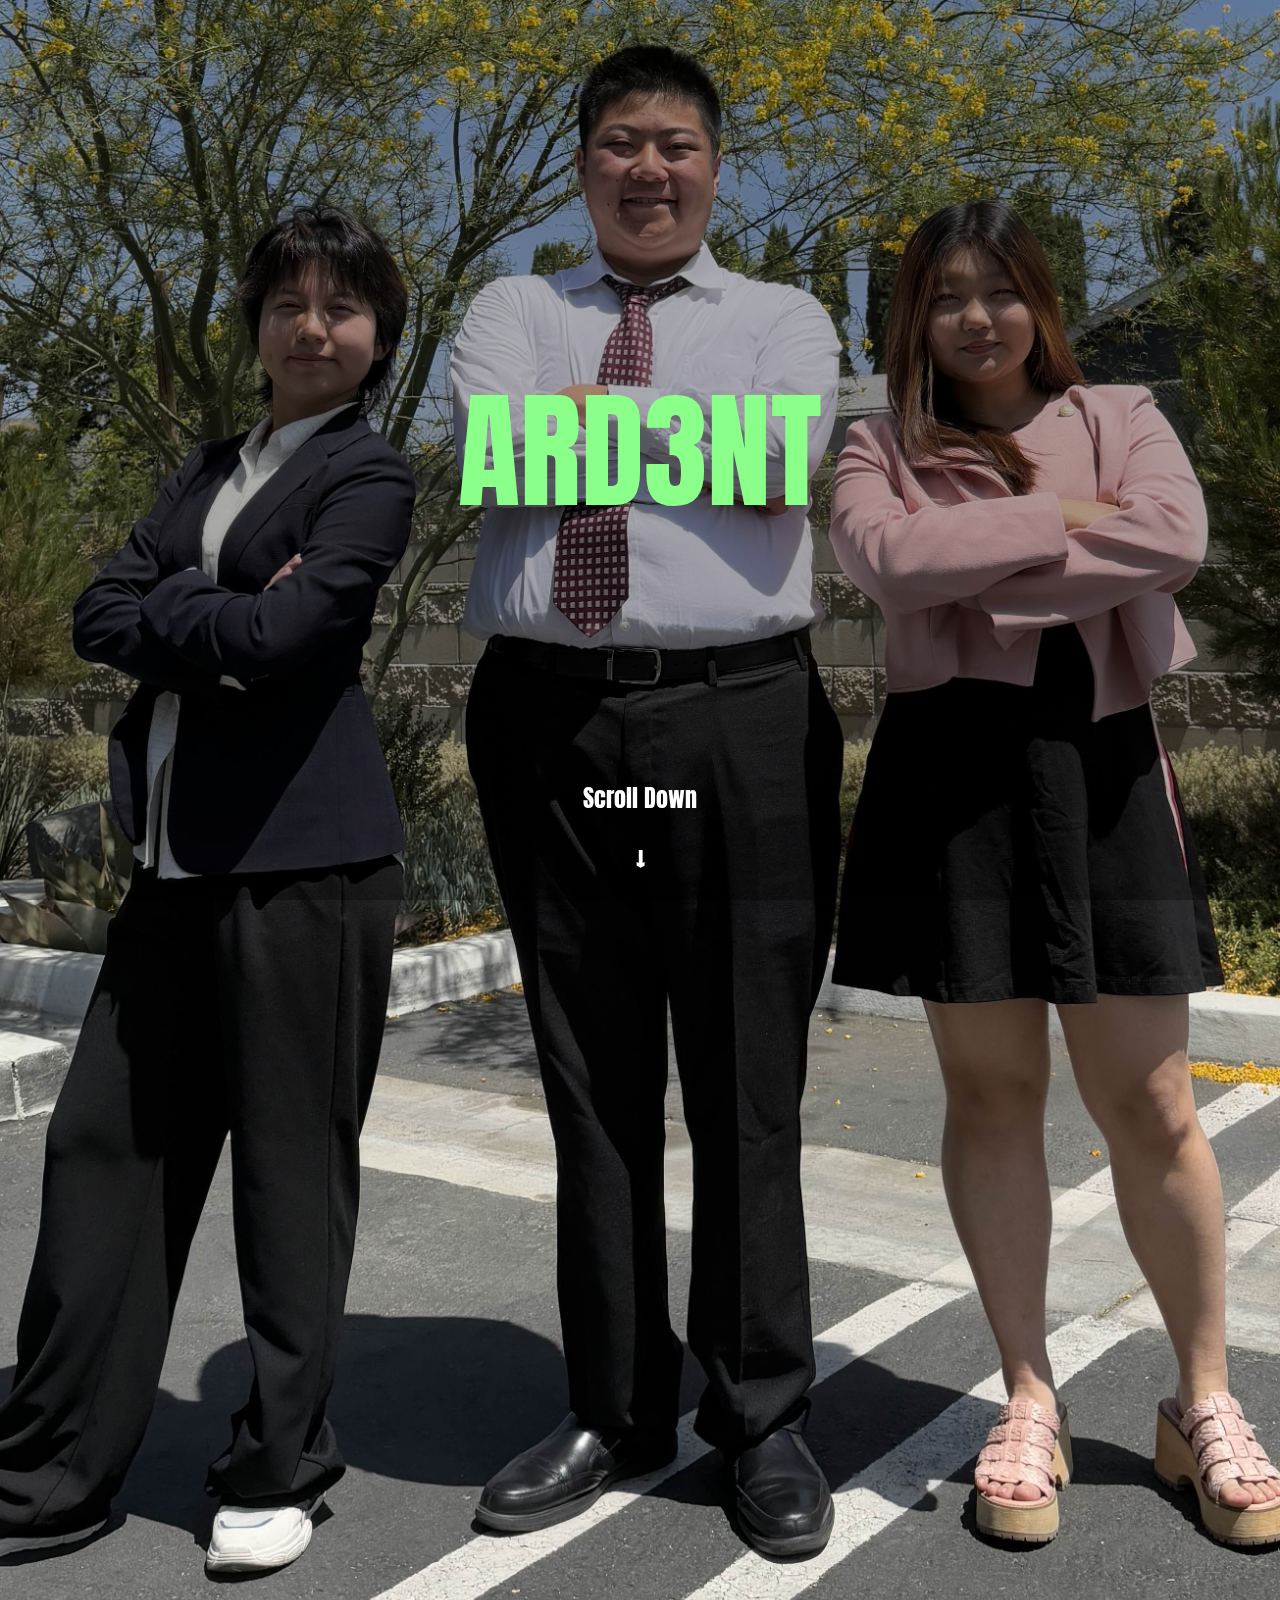
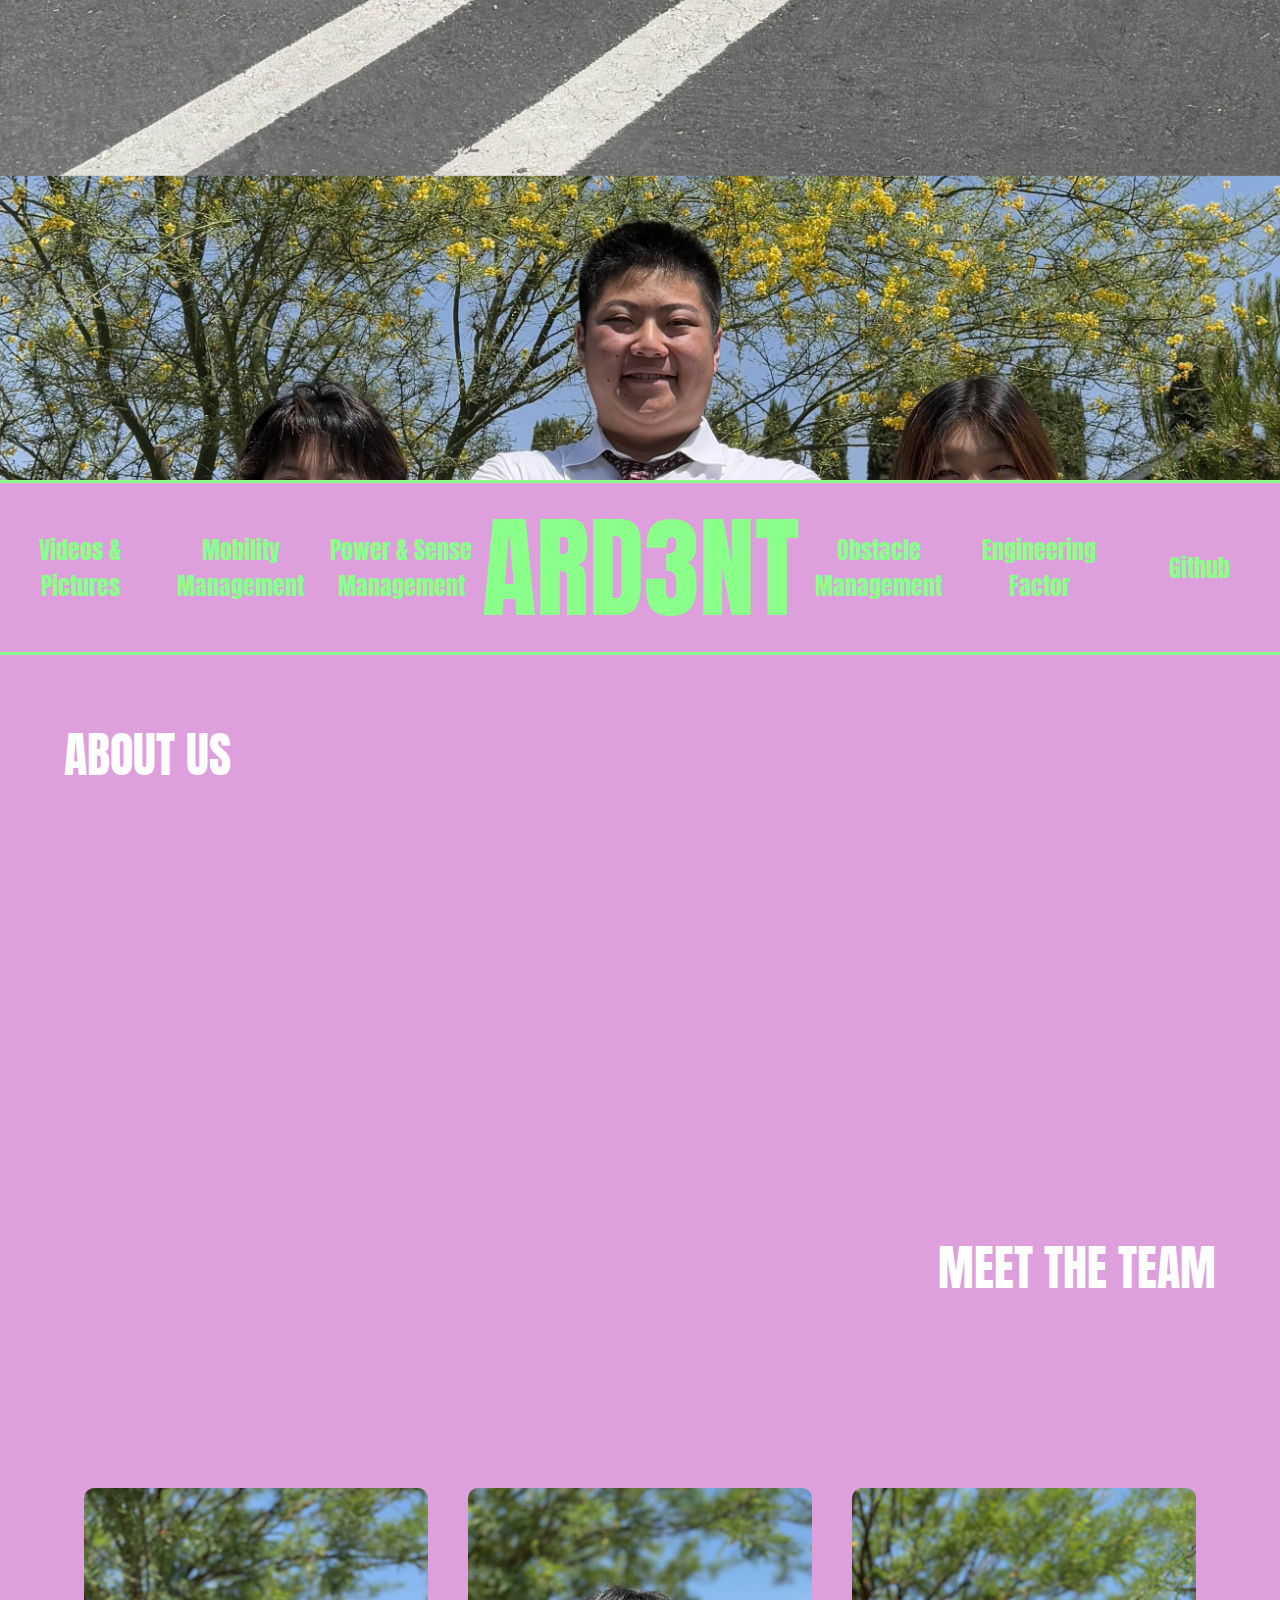
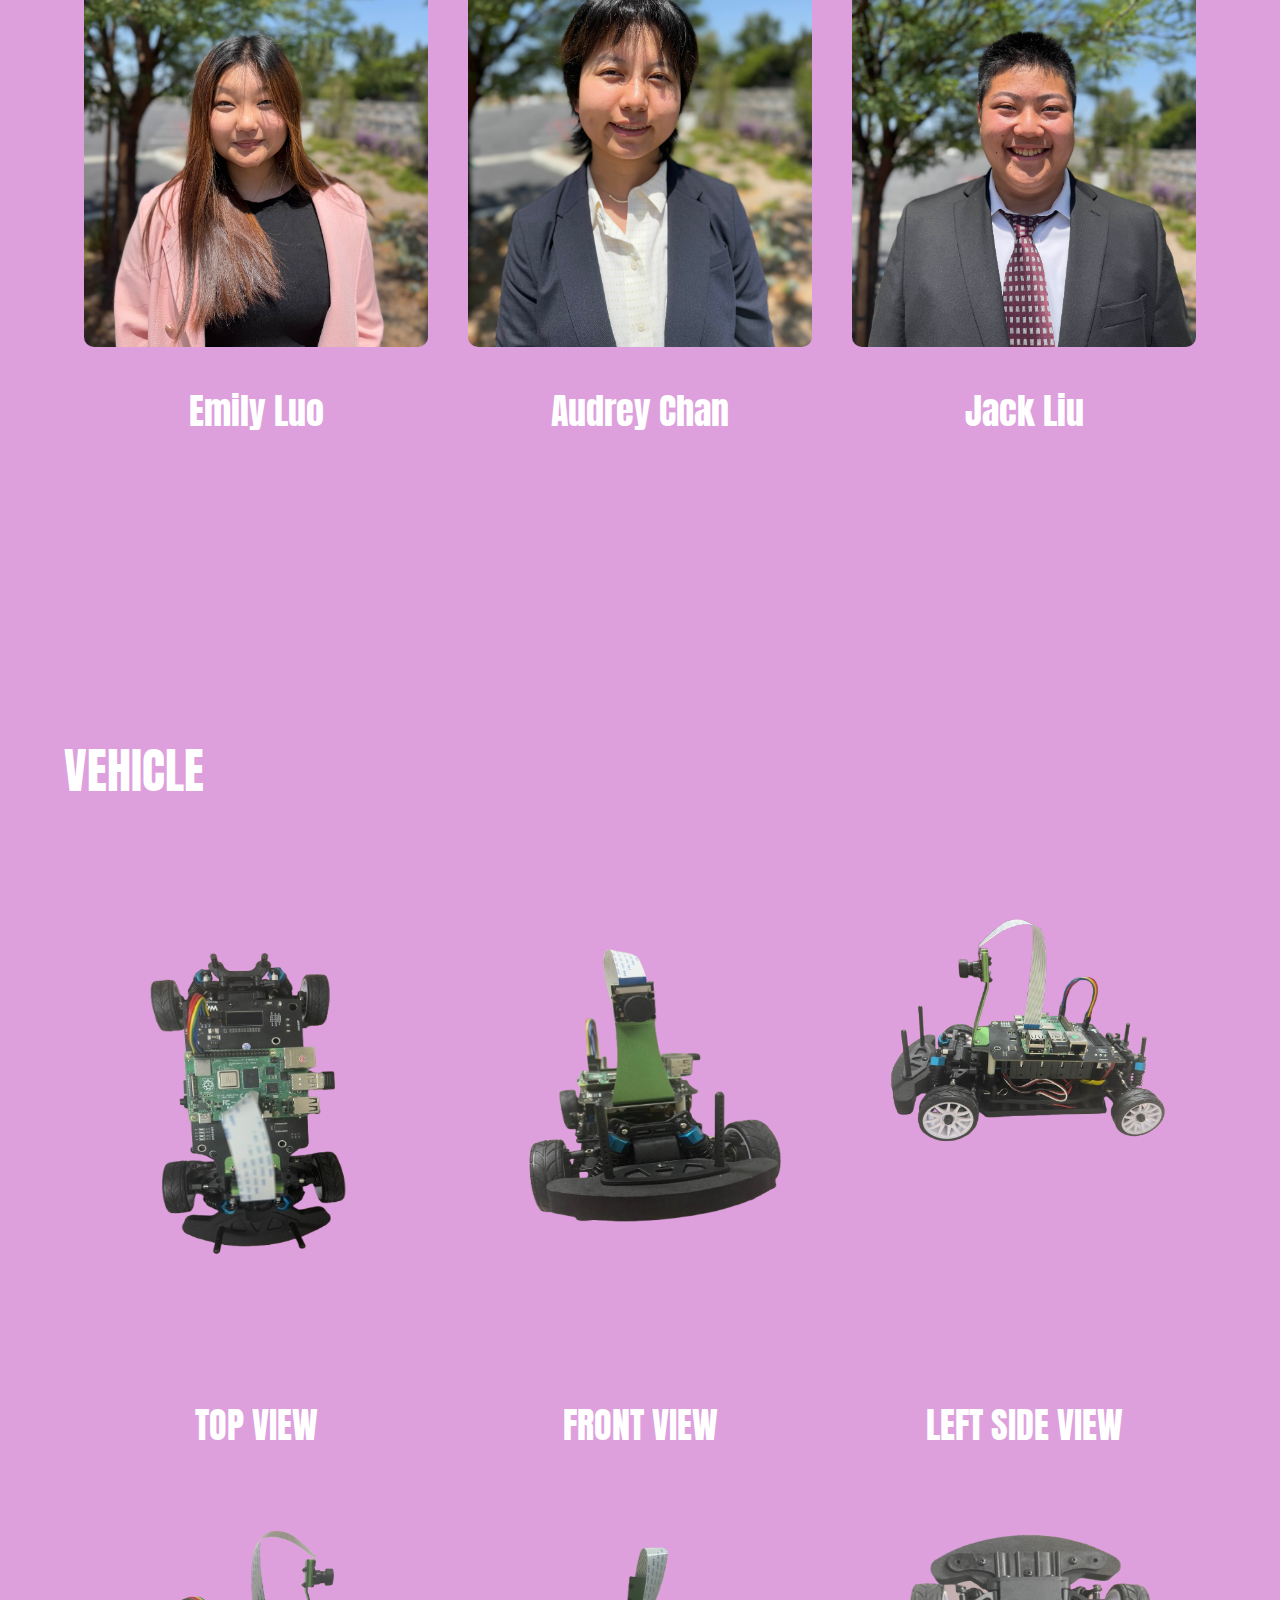
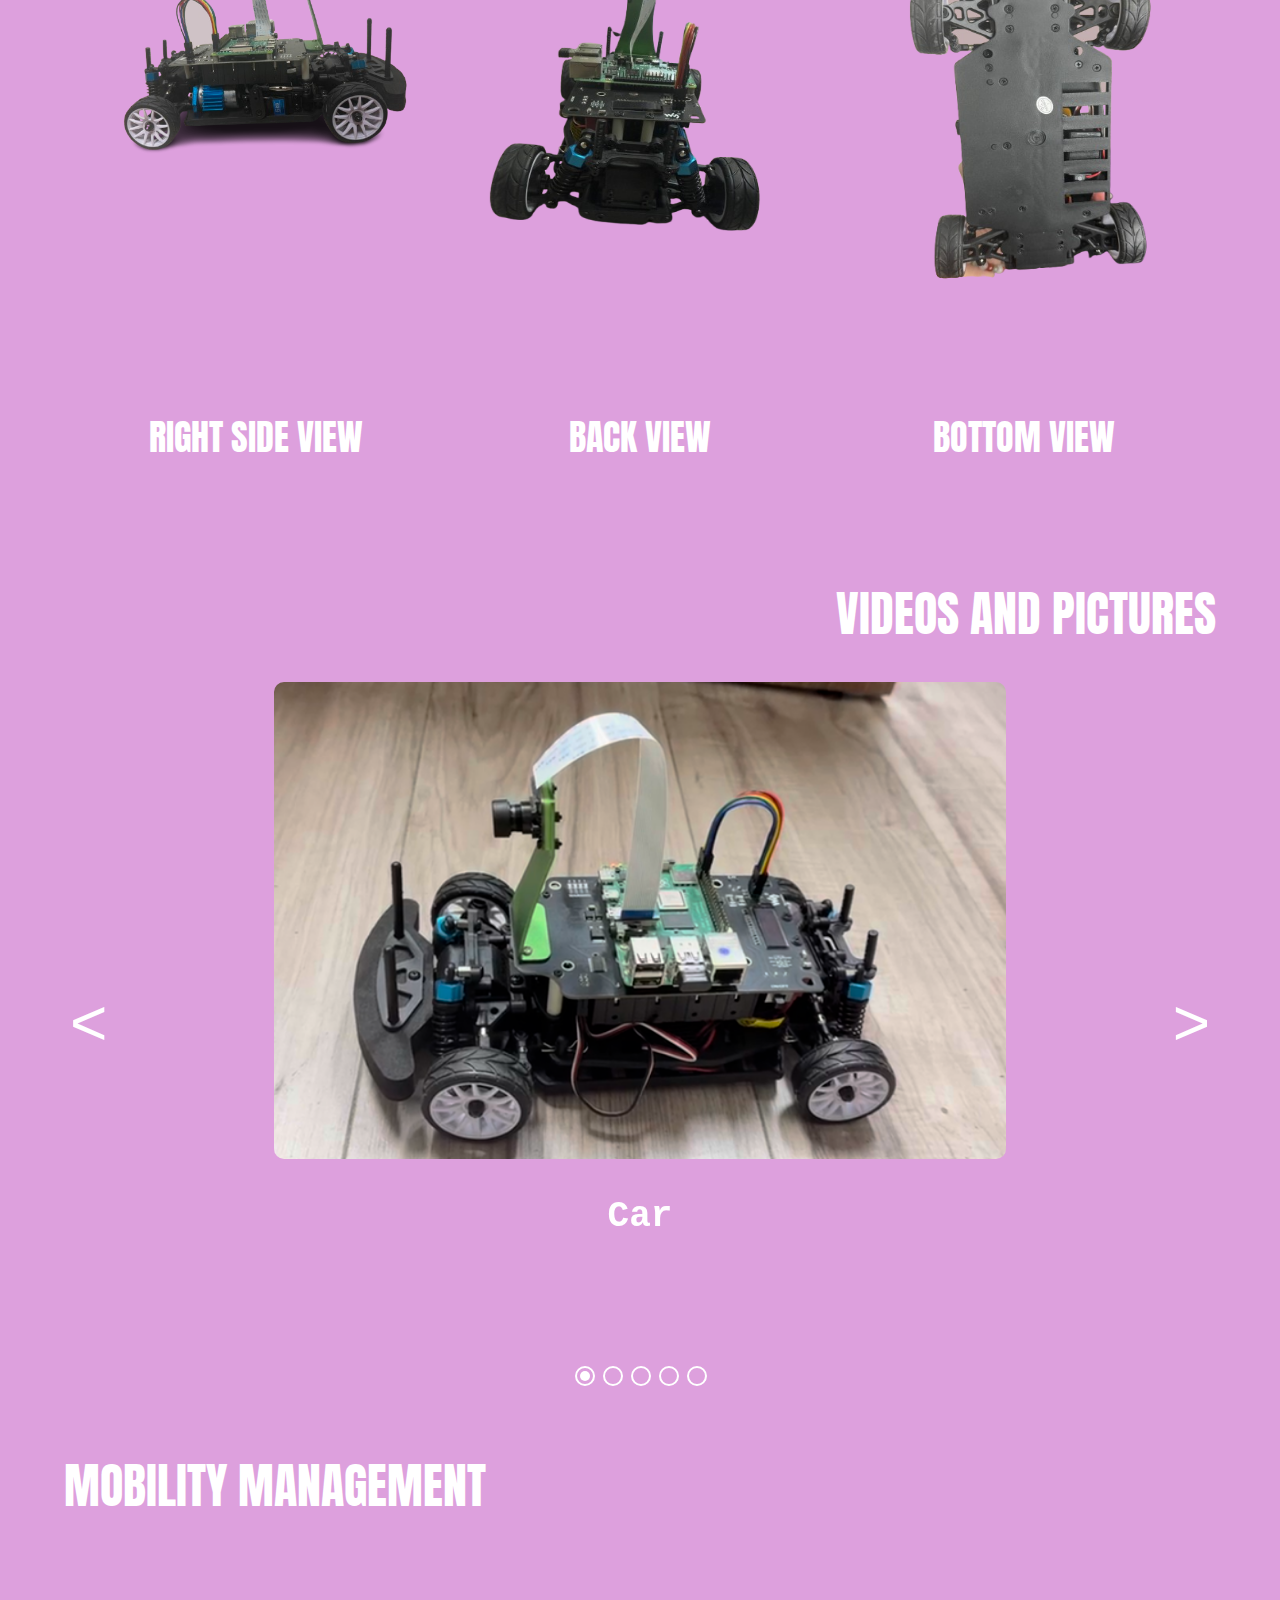
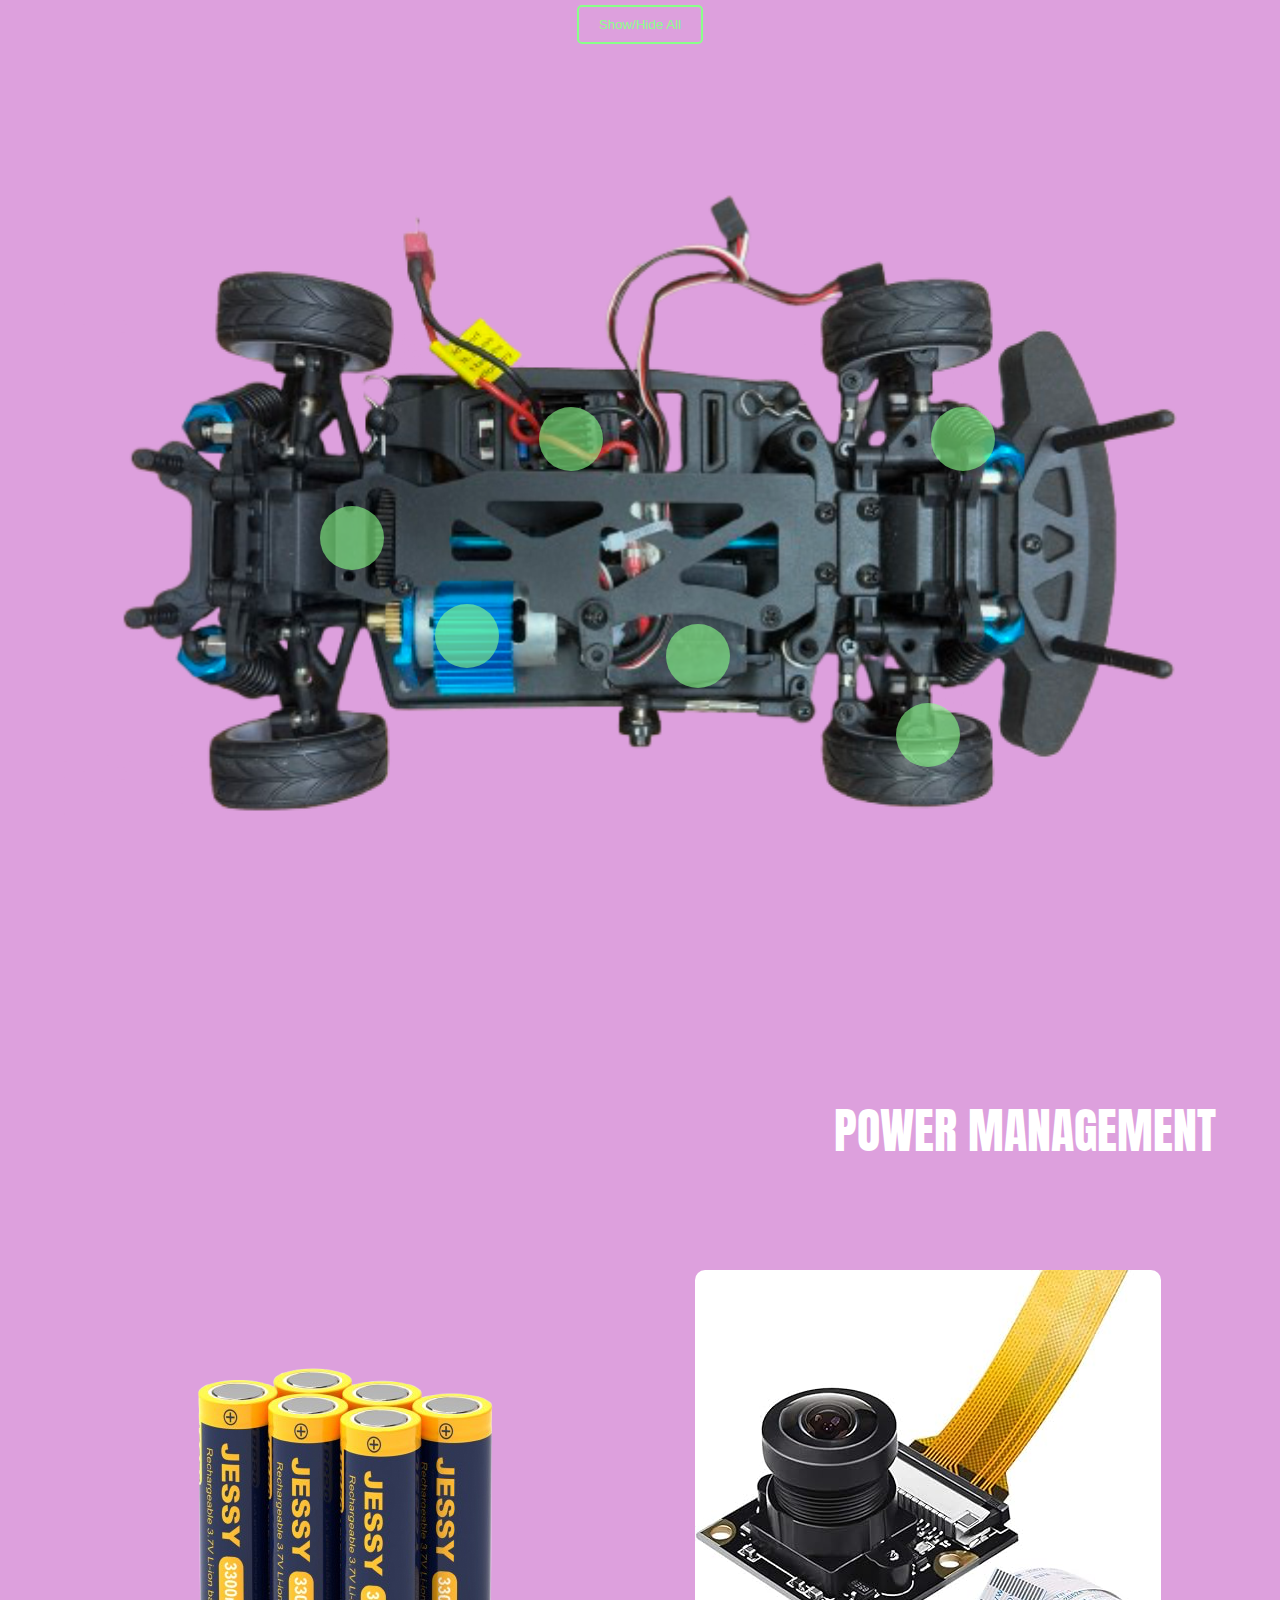
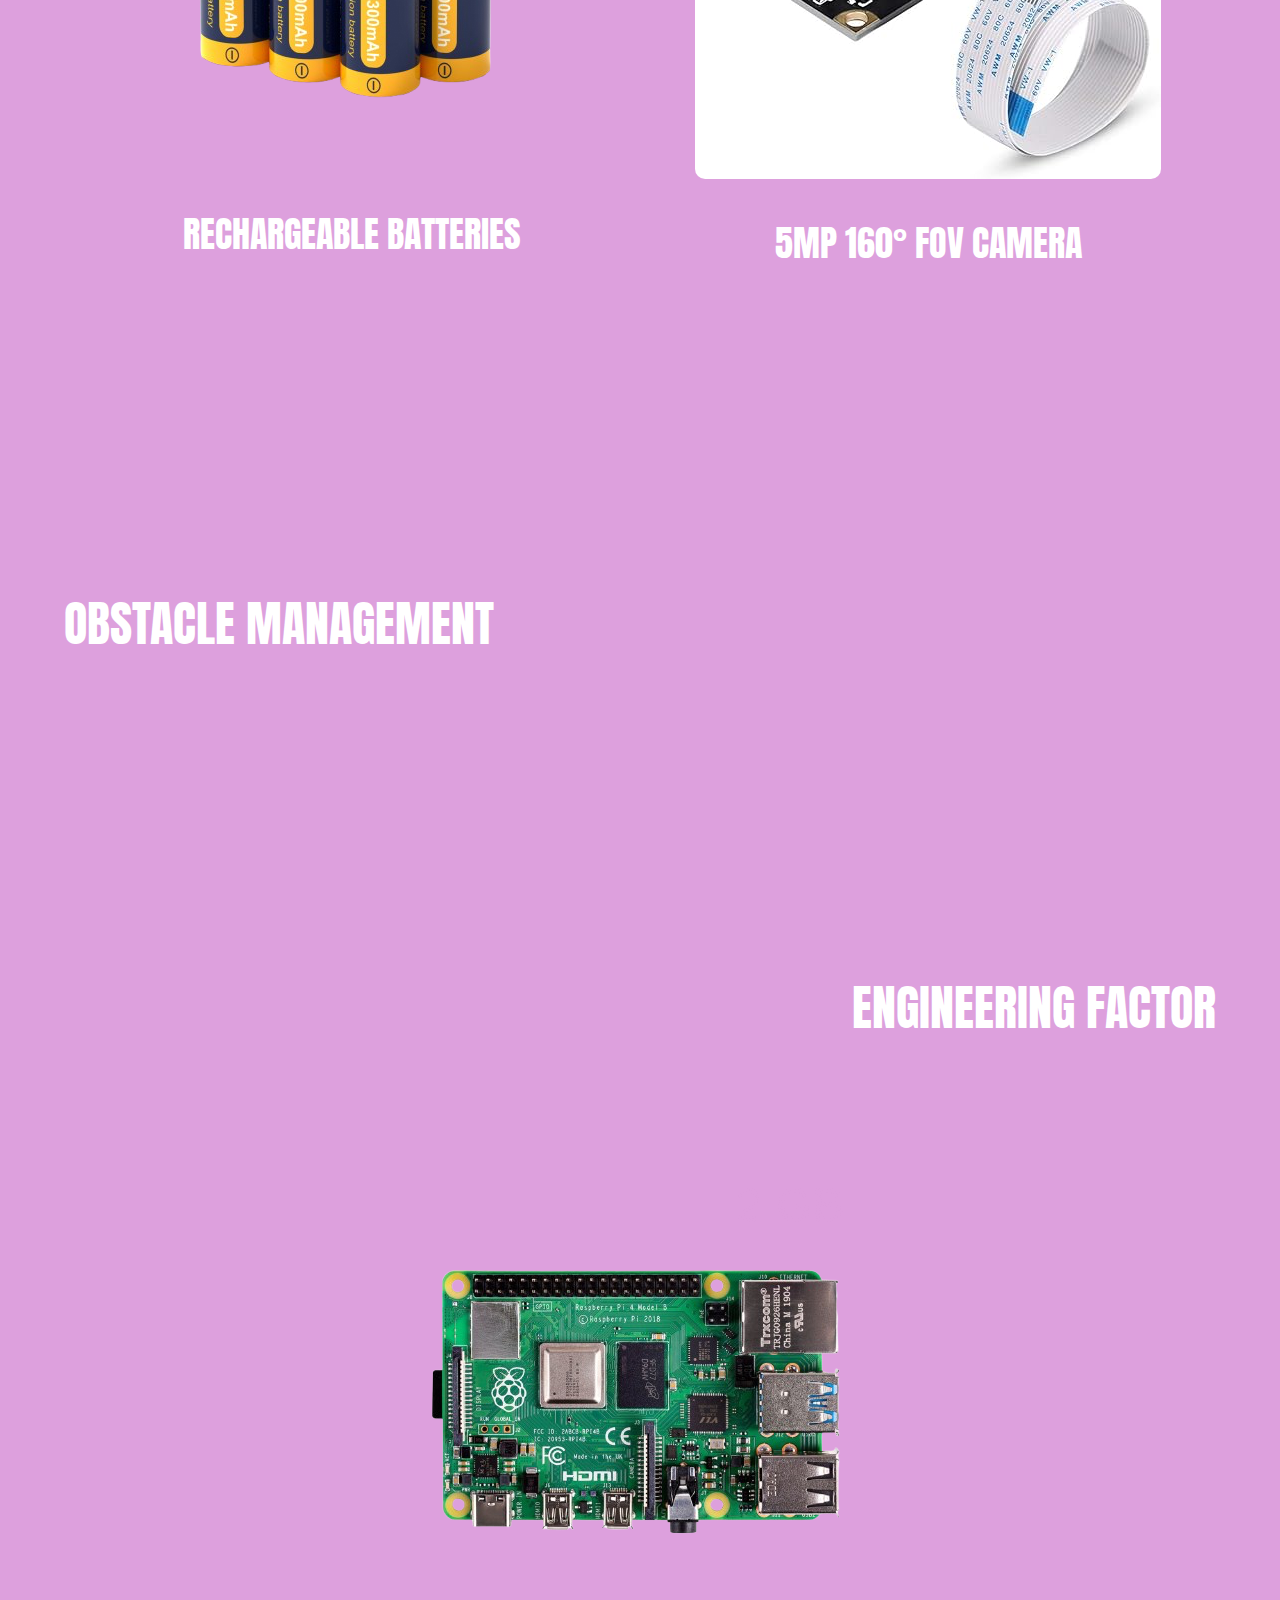
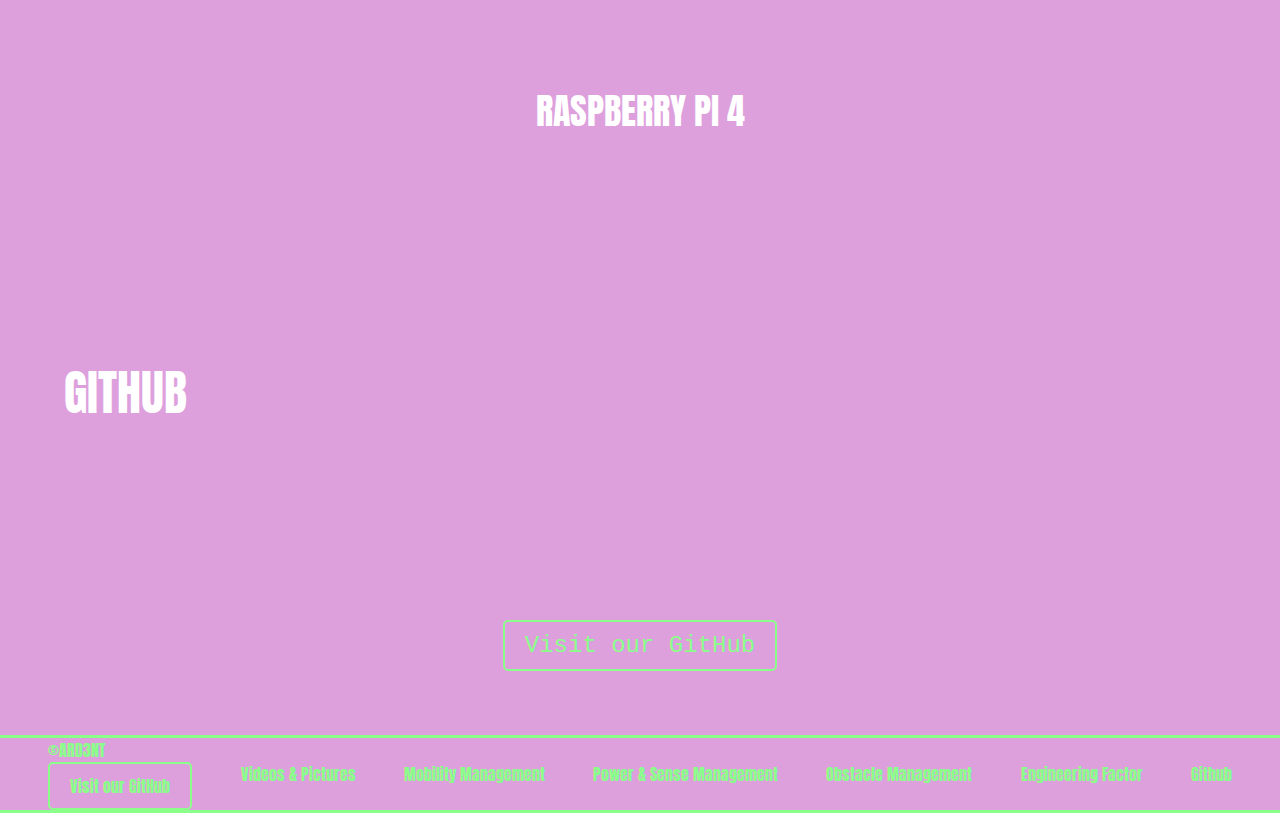
<file: docs/index.html>
<!DOCTYPE html>
<html lang="en" class="main-theme">

<head>
    <meta charset="UTF-8">
    <meta name="viewport" content="width=device-width, initial-scale=1.0">
    <link rel="stylesheet" href="styles.css">
    <link rel="preconnect" href="https://fonts.googleapis.com">
    <link rel="preconnect" href="https://fonts.gstatic.com" crossorigin>
    <link href="https://fonts.googleapis.com/css2?family=Anton&display=swap" rel="stylesheet">
    <title>Team ARD3NT</title>
</head>
<body>
    <div id="background"></div>
    <h1 id="title" class="anton">ARD3NT</h1>
    <div id="plume"></div>
    <a href="#section-about" id="scroll-indicator" style="position: fixed; bottom: 0; width: 100%; text-align: center; color: white; font-family: 'Anton', sans-serif; font-size: 24px;">
        <p>Scroll Down</p>
        <p>↓</p>
    </a>
    <div id="titlecard" style="height: 130rem;"></div>
    <div id="content">
        <header>
            <nav>
                <button class="hamburger" onclick="toggleMenu()">☰</button>
                <ul class="nav-links anton-light">
                    <li><a href="#section-pictures">Videos & Pictures</a></li>
                    <li><a href="#section-mobility">Mobility Management</a></li>
                    <li><a href="#section-power">Power & Sense Management</a></li>
                    <li class="anton"><a href="#section-about">ARD3NT</a></li>
                    <li><a href="#section-obstacles">Obstacle Management</a></li>
                    <li><a href="#section-engineering">Engineering Factor</a></li>
                    <li><a href="#section-github">Github</a></li>
                </ul>
            </nav>
        </header>
        <div id="section-about" class="section">
            <h1 class="anton">ABOUT US</h1>
            <div class="pg">
                <p>We are ARD3NT, a passionate, sharp-thinking team of three students united by a love for robotics,
                    innovation, and pushing the limits of what autonomous systems can do.</p>
                <p>From brainstorming in classrooms to late night coding sessions and hands-on testing, we design and
                    build autonomous robotic vehicles with purpose, precision, and performance in mind. Our goal is to
                    create systems that aren’t just functional, but exceptional.</p>
                <p>Each of us brings something unique to the table. Whether it’s engineering, programming, design, or
                    strategy. Together, we’ve built a system that’s fast, focused, and extremely collaborative. This is
                    ARD3NT: a team that’s not just ready for the future, rather building it.</p>
            </div>
        </div>
        <div id="section-about-us" class="section polar">
            <h1 class="anton">MEET THE TEAM</h1>
            <div class="pg">
                <p>Behind every robot is a team of humans who make it all possible. We’re ARD3NT — a trio of creators,
                    coders, and builders who combine our strengths to design autonomous vehicles that are smart and
                    reliable. Here’s a look at the people powering the project:</p>
            </div>
            <div class="card-deck">
                <div>
                    <img src="images/em1ly-officiel.jpg" alt="Emily Luo">
                    <h2 class="anton">Emily Luo</h2>
                    <p style="font-weight: bold;">Robotics Engineer</p>
                    <p>i want to be a mysterious analyst.</p>
                </div>
                <div>
                    <img src="images/audr3y-officiel.jpg" alt="Audrey Chan">
                    <h2 class="anton">Audrey Chan</h2>
                    <p style="font-weight: bold;">Robotics Engineer</p>
                    <p>black belt and made the U.S. team for kung fu + huge kpop stan !</p>
                </div>
                <div>
                    <img src="images/j@ck-officiel.jpg" alt="Jack Liu">
                    <h2 class="anton">Jack Liu</h2>
                    <p style="font-weight: bold;">Robotics Engineer</p>
                    <p>I love programming in Java and composing music; I thought Singapore was a city...</p>
                </div>
            </div>
        </div>
        <div id="section-vehicle" class="section">
            <h1 class="anton">VEHICLE</h1>
            <div class="pg">
                <p>Here are pictures of our vehicle from various angles:</p>
            </div>
            <div class="card-deck-stacked">
                <div>
                    <img src="images/voiture/top-finale.png" alt="Top">
                    <h2 class="anton">TOP VIEW</h2>
                </div>
                <div>
                    <img src="images/voiture/front-finale.png" alt="Front">
                    <h2 class="anton">FRONT VIEW</h2>
                </div>
                <div>
                    <img src="images/voiture/left-finale.png" alt="Left Side">
                    <h2 class="anton">LEFT SIDE VIEW</h2>
                </div>
            </div>
            <div class="card-deck-stacked">
                <div>
                    <img src="images/voiture/right-finale.png" alt="Right Side">
                    <h2 class="anton">RIGHT SIDE VIEW</h2>
                </div>
                <div>
                    <img src="images/voiture/back-finale.png" alt="Back">
                    <h2 class="anton">BACK VIEW</h2>
                </div>
                <div>
                    <img src="images/voiture/bottom-finale.png" alt="Bottom">
                    <h2 class="anton">BOTTOM VIEW</h2>
                </div>
            </div>
        </div>
        <div id="section-pictures" class="section polar">
            <h1 class="anton">VIDEOS AND PICTURES</h1>
            <div id="gallery-controls">
                <button id="gallery-left" class="gallery-button" onclick="previous()">
                    &lt;
                </button>
                <div id="gallery">
                </div>
                <button id="gallery-right" class="gallery-button" onclick="next()">
                    &gt;
                </button>
            </div>
            <div id="gallery-selectors">
            </div>
            <script src="gallery.js"></script>
        </div>
        <div id="section-mobility" class="section">
            <h1 class="anton">MOBILITY MANAGEMENT</h1>
            <div class="pg">
                <p>Hover over or click a green circle to read about the part!</p>
            </div>
            <div class="bouton-container">
                <button onclick="toggleAllDiagramText()" class="bouton">Show/Hide All</button>
            </div>
            <div id="interactive-diagram">
                <img src="images/voiture-top.png" class="unviewable" alt="Chassis Diagram" class="chassis-diagram">
                <div id="4wd">
                    <div id="4wd">
                        <div class="diagram-component diagram-controller" style="top: 50%; left: 25%;">
                        </div>
                        <div class="diagram-component diagram-text custom-fader" style="top: 0; left: 0;">
                            <h4 class="anton">4 WHEEL DRIVE</h4>
                            <p class="no-fade">
                                The robot is equipped with a 4-wheel drive system, powered by a single motor and front and rear differentials.
                                The configuration reduces tire skidding and allows for flexible steering.
                            </p>
                        </div>
                    </div>
                    <div id="esc">
                        <div class="diagram-component diagram-controller" style="top: 40%; left: 44%;">
                        </div>
                        <div class="diagram-component diagram-text custom-fader" style="top: 0; left: 33%;">
                            <h4 class="anton">MOTOR CONTROLLER</h4>
                            <p class="no-fade">
                                The robot uses a waterproof electronic speed controller with bidirectional control.
                                This allows for precise control over the robot's movement.
                            </p>
                        </div>
                    </div>
                    <div id="shocks">
                        <div class="diagram-component diagram-controller" style="top: 40%; left: 78%;">
                        </div>
                        <div class="diagram-component diagram-text custom-fader" style="top: 0; left: 66%;">
                            <h4 class="anton">OIL-FILLED SHOCKS</h4>
                            <p class="no-fade">
                                The robot features adjustable oil-filled shocks that provide excellent suspension and stability, allowing it to handle rough terrain with ease.
                            </p>
                        </div>
                    </div>
                    <div id="motor">
                        <div class="diagram-component diagram-controller" style="top: 60%; left: 35%;">
                        </div>
                        <div class="diagram-component diagram-text custom-fader" style="bottom: 0; left: 0;">
                            <h4 class="anton">CARBON BRUSHED MOTOR</h4>
                            <p class="no-fade">
                                The robot is powered by a carbon brushed motor, providing high torque and speed for efficient movement.
                                A high gear ratio allows the robot to reach speeds of up to 10000 km/h.
                            </p>
                        </div>
                    </div>
                    <div id="steering">
                        <div class="diagram-component diagram-controller" style="top: 62%; left: 55%;">
                        </div>
                        <div class="diagram-component diagram-text custom-fader" style="bottom: 0; left: 33%;">
                            <h4 class="anton">STEERING</h4>
                            <p class="no-fade">
                                The robot's steering system controlled by a servo motor allows for precise control and maneuverability, enabling it to navigate complex environments with ease.
                            </p>
                        </div>
                    </div>
                    <div id="tire">
                        <div class="diagram-component diagram-controller" style="top: 70%; left: 75%;">
                        </div>
                        <div class="diagram-component diagram-text custom-fader" style="bottom: 0; left: 66%;">
                            <h4 class="anton">RUBBER TIRES</h4>
                            <p class="no-fade">
                                The robot's wheels are fitted with rubber tires, providing excellent traction and stability on various surfaces.
                            </p>
                        </div>
                    </div>
                </div>
            </div>
            <script src="diagram.js"></script>
        </div>
        <div id="section-power" class="section polar">
            <h1 class="anton">POWER MANAGEMENT</h1>
            <div class="pg">
                <p>HELLO</p>
            </div>
            <div class="card-deck">
                <div>
                    <img src="images/batteries.png" alt="Batteries">
                    <h2 class="anton">RECHARGEABLE BATTERIES</h2>
                    <p>The robot is powered by JESSY 18650 rechargeable lithium batteries. Each battery provides 3.7V with a high capacity of 3300mAh. The batteries supply stable power to the Raspberry Pi, motors, sensors, and other electronic components.</p>
                </div>
                <div>
                    <img src="images/picam.jpg" alt="Camera">
                    <h2 class="anton">5MP 160° FOV CAMERA</h2>
                    <p>The robot is equipped with a 5MP camera that has a 160° field of view. This allows the robot to capture high-quality images and videos from a wide perspective.</p>
                </div>
            </div>
        </div>
        <div id="section-obstacles" class="section">
            <h1 class="anton">OBSTACLE MANAGEMENT</h1>
            <div class="pg">
                <p>Our robot uses a camera to perform real-time image analysis in order to autonomously complete all challenges on the WRO Future Engineers Division obstacle course. Instead of relying on basic hardware sensors, we use computer vision techniques to follow the path and detect obstacles. The camera continuously captures frames that are processed in Python. From the visual input, we analyze the color and shape of the path, identify obstacles. The camera serves as the robot's primary sensor, and all decisions are made based on what it sees in real time.</p>
            </div>
        </div>
        <div id="section-engineering" class="section polar">
            <h1 class="anton">ENGINEERING FACTOR</h1>
            <div class="pg">
                <p>BONJOUR</p>
            </div>
            <div class="card-deck">
                <div>
                    <img src="images/raspi.png" alt="Raspberry Pi">
                    <h2 class="anton">RASPBERRY PI 4</h2>
                    <p>The Raspberry Pi 4 is a powerful single-board computer that serves as the brain of the robot. It runs the necessary software to process sensor data, control motors, and manage communication between components.</p>
                </div>
            </div>
        </div>
        <div id="section-github" class="section">
            <h1 class="anton">GITHUB</h1>
            <div class="pg">
                <p>WE USE GITHUB AS A PLATFORM TO MANAGE AND COLLABORATE OUR ROBOT’S CODE. ALL COMPONENTS OF THE CODEBASE ARE INCLUDED  IN A ONE PUBLIC GITHUB REPOSITORY. THIS REPOSITORY ALSO INCLUDES OUR 3D PRINTED MODELS THAT WERE USED TO MANUFACTURE PARTS OF OUR VEHICLE. WE USED THE OFFICIAL WRO 2022 REPOSITORY TEMPLATE AS A START FOR US.</p>
            </div>
            <div class="outlink-container">
                <a target="_blank" href="https://github.com/audreechan/2025-WRO-ARD3NT" class="outlink">Visit our GitHub</a>
            </div>
        </div>
        <footer>
            <nav>
                <ul class="nav-links-footer anton-light">
                    <li class="anton copyright">
                        <a href="#section-about">©ARD3NT</a>
                        <a target="_blank" href="https://github.com/audreechan/2025-WRO-ARD3NT" class="outlink">Visit our GitHub</a>
                    </li>
                    <li><a href="#section-pictures">Videos & Pictures</a></li>
                    <li><a href="#section-mobility">Mobility Management</a></li>
                    <li><a href="#section-power">Power & Sense Management</a></li>
                    <li><a href="#section-obstacles">Obstacle Management</a></li>
                    <li><a href="#section-engineering">Engineering Factor</a></li>
                    <li><a href="#section-github">Github</a></li>
                </ul>
            </nav>
        </footer>
    </div>
    <div id="image-viewer">
        <div id="image-viewer-close" class="anton" onclick="document.getElementById('image-viewer').style.display='none';">Exit ✖</div>
        <img id="image-viewer-img" src="icon.png" alt="">
    </div>
    <script src="script.js"></script>
    <script>
        function toggleMenu() {
            document.querySelector('.nav-links').classList.toggle('show');
        }
        document.querySelectorAll("nav li").forEach(item => {
            item.addEventListener("click", () => {
                document.querySelector('.nav-links').classList.remove('show');
            });
        });
    </script>
</body>

</html>
</file>
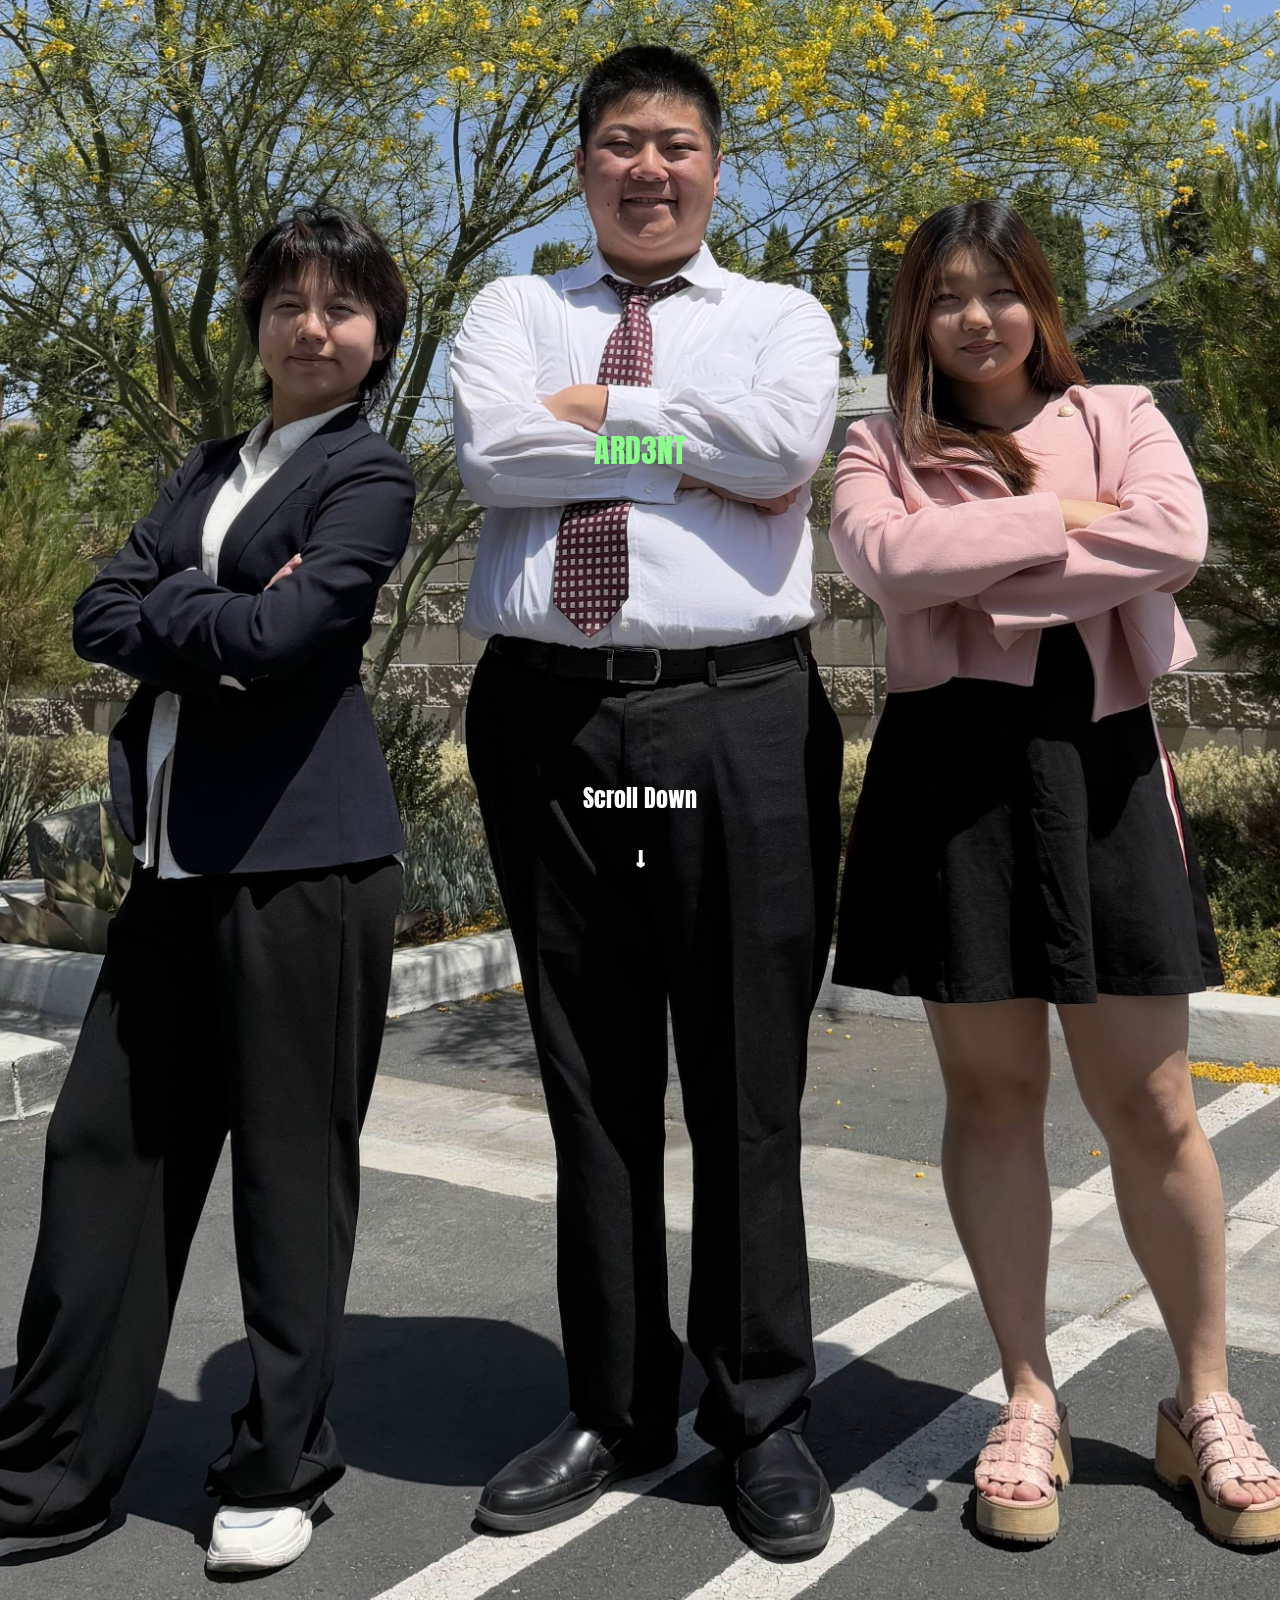
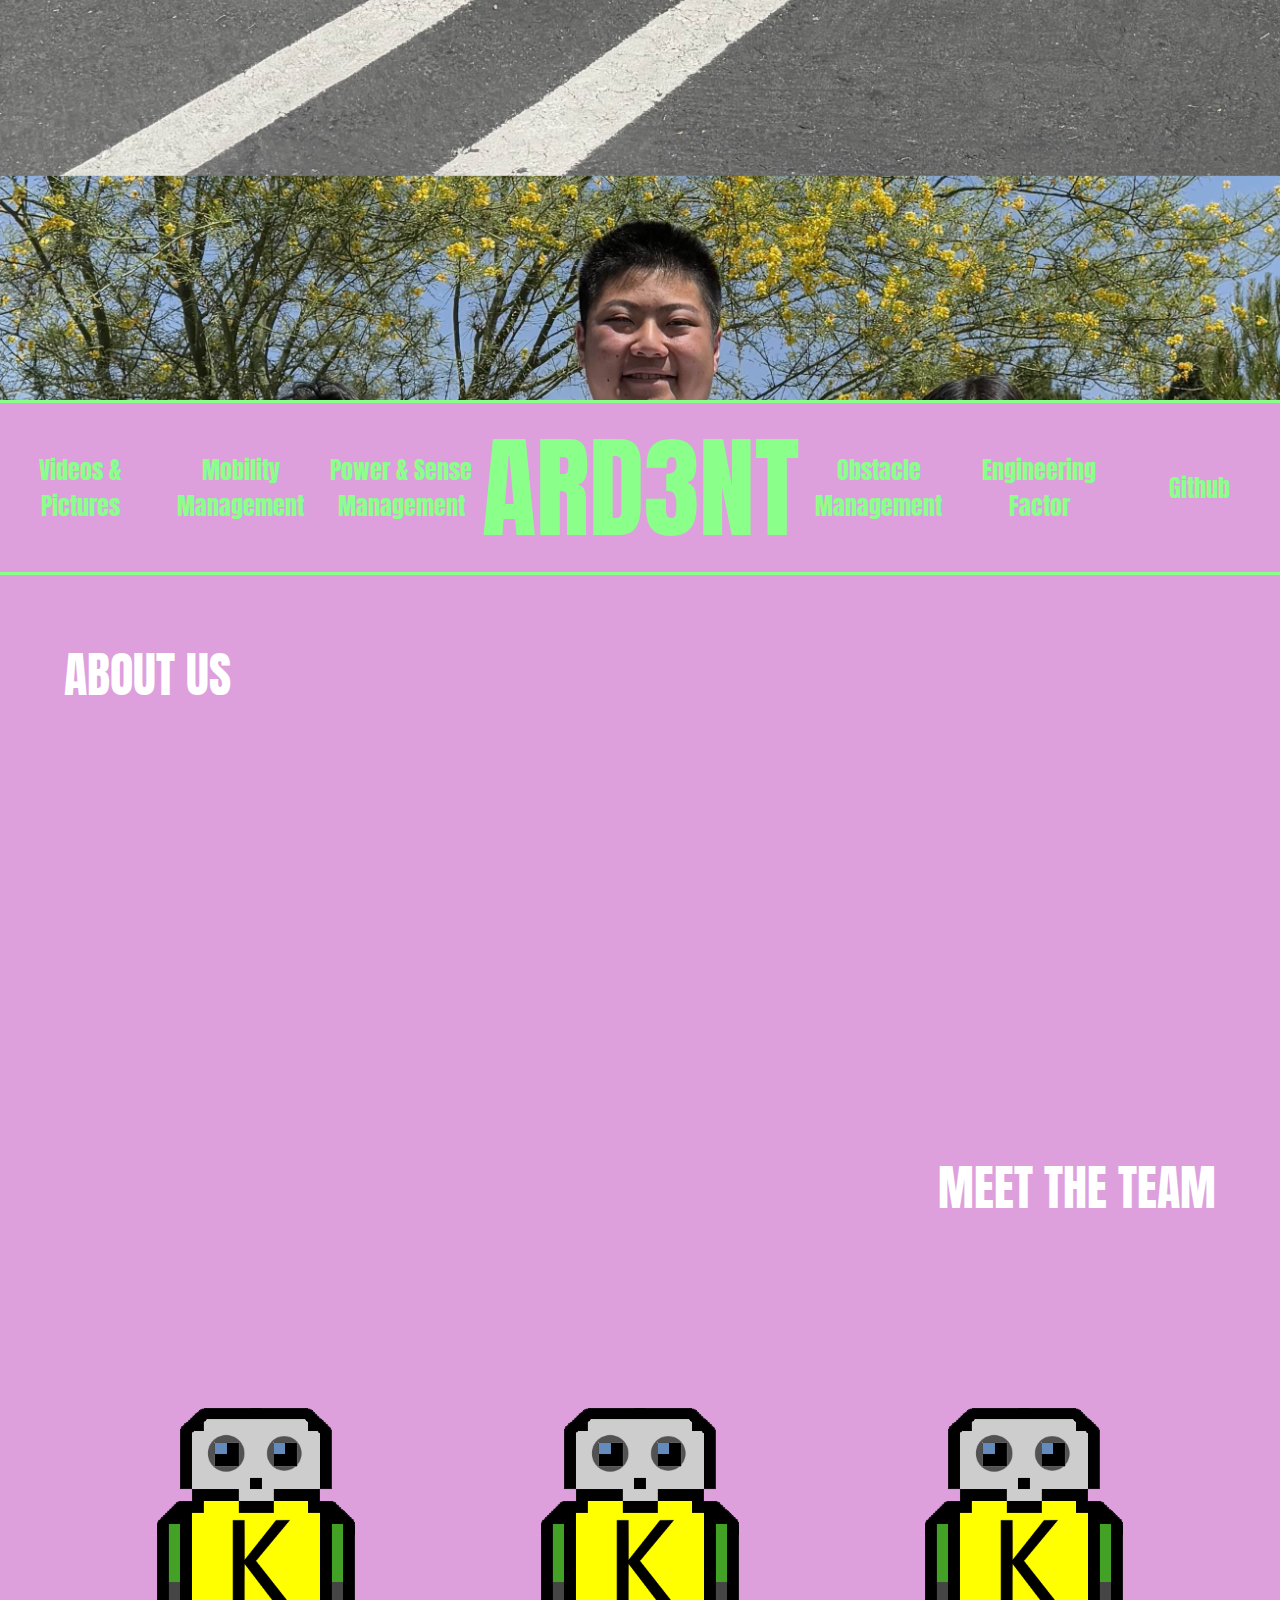
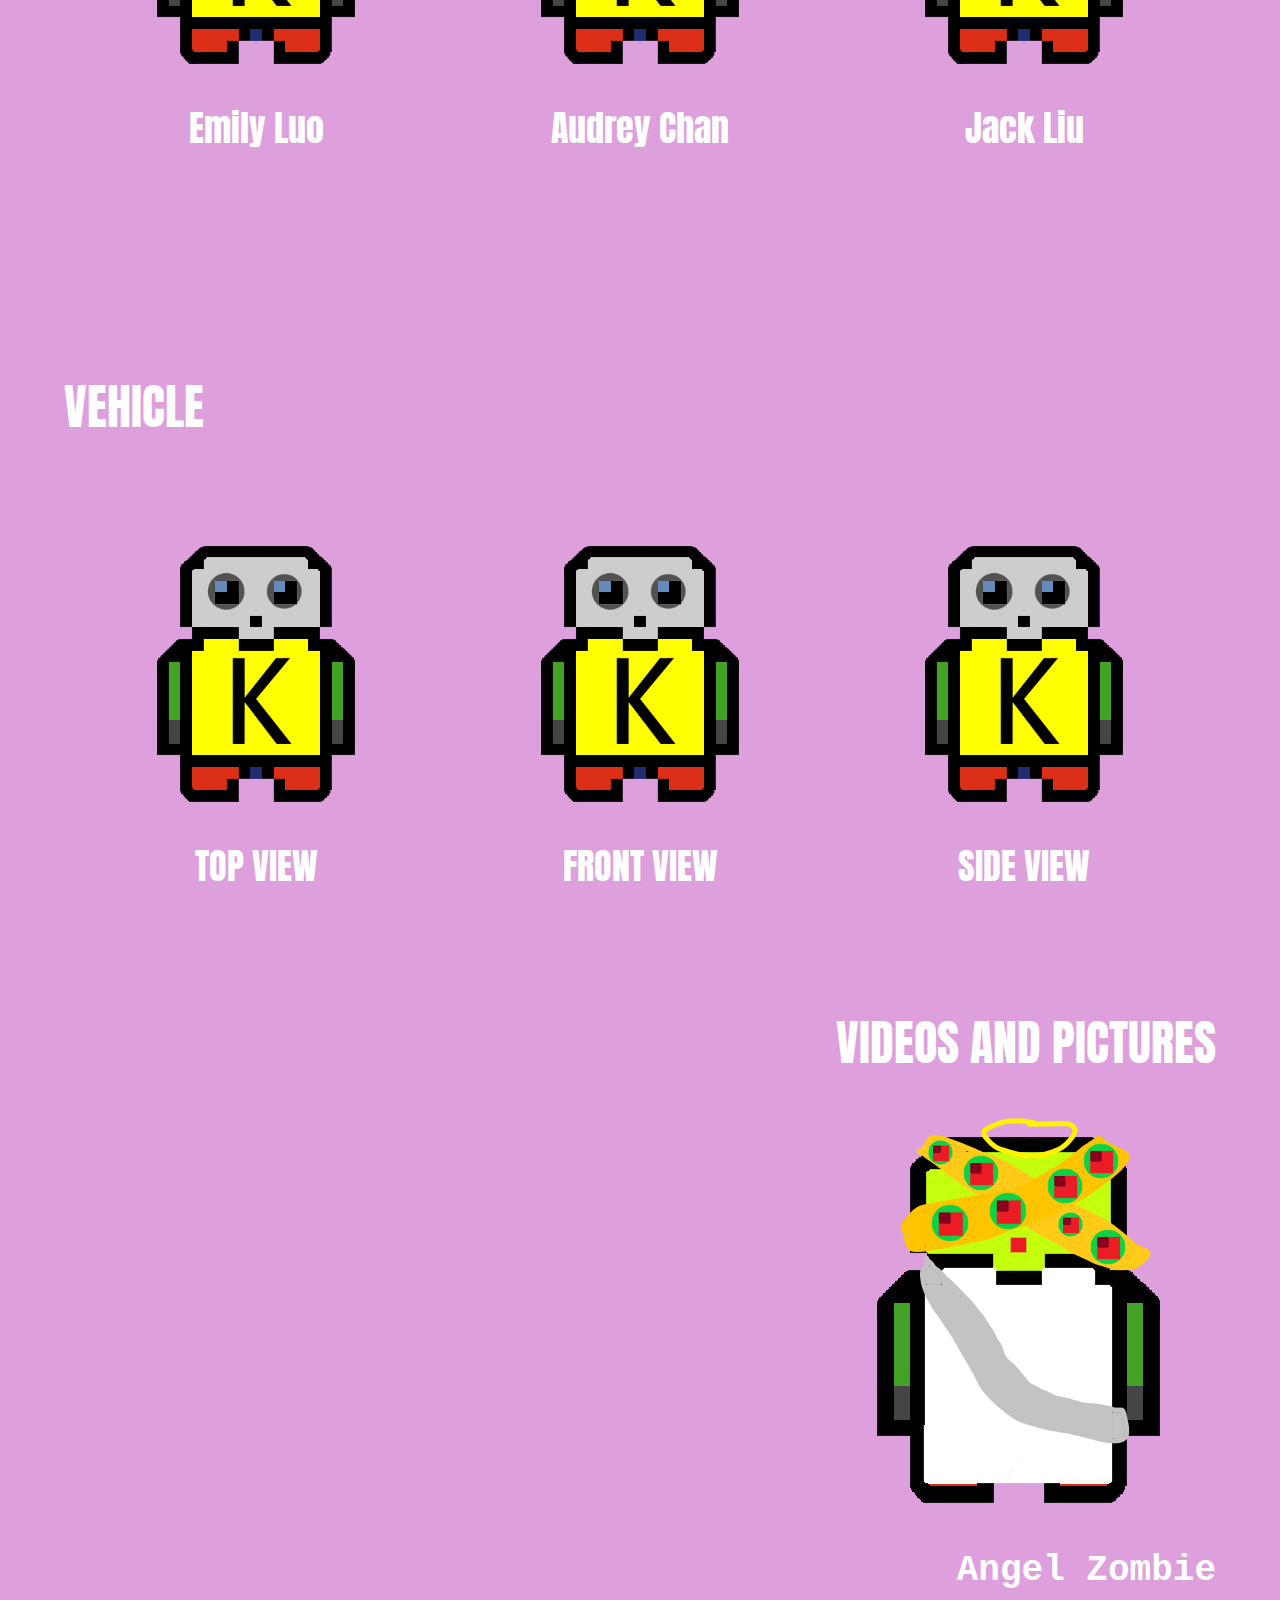
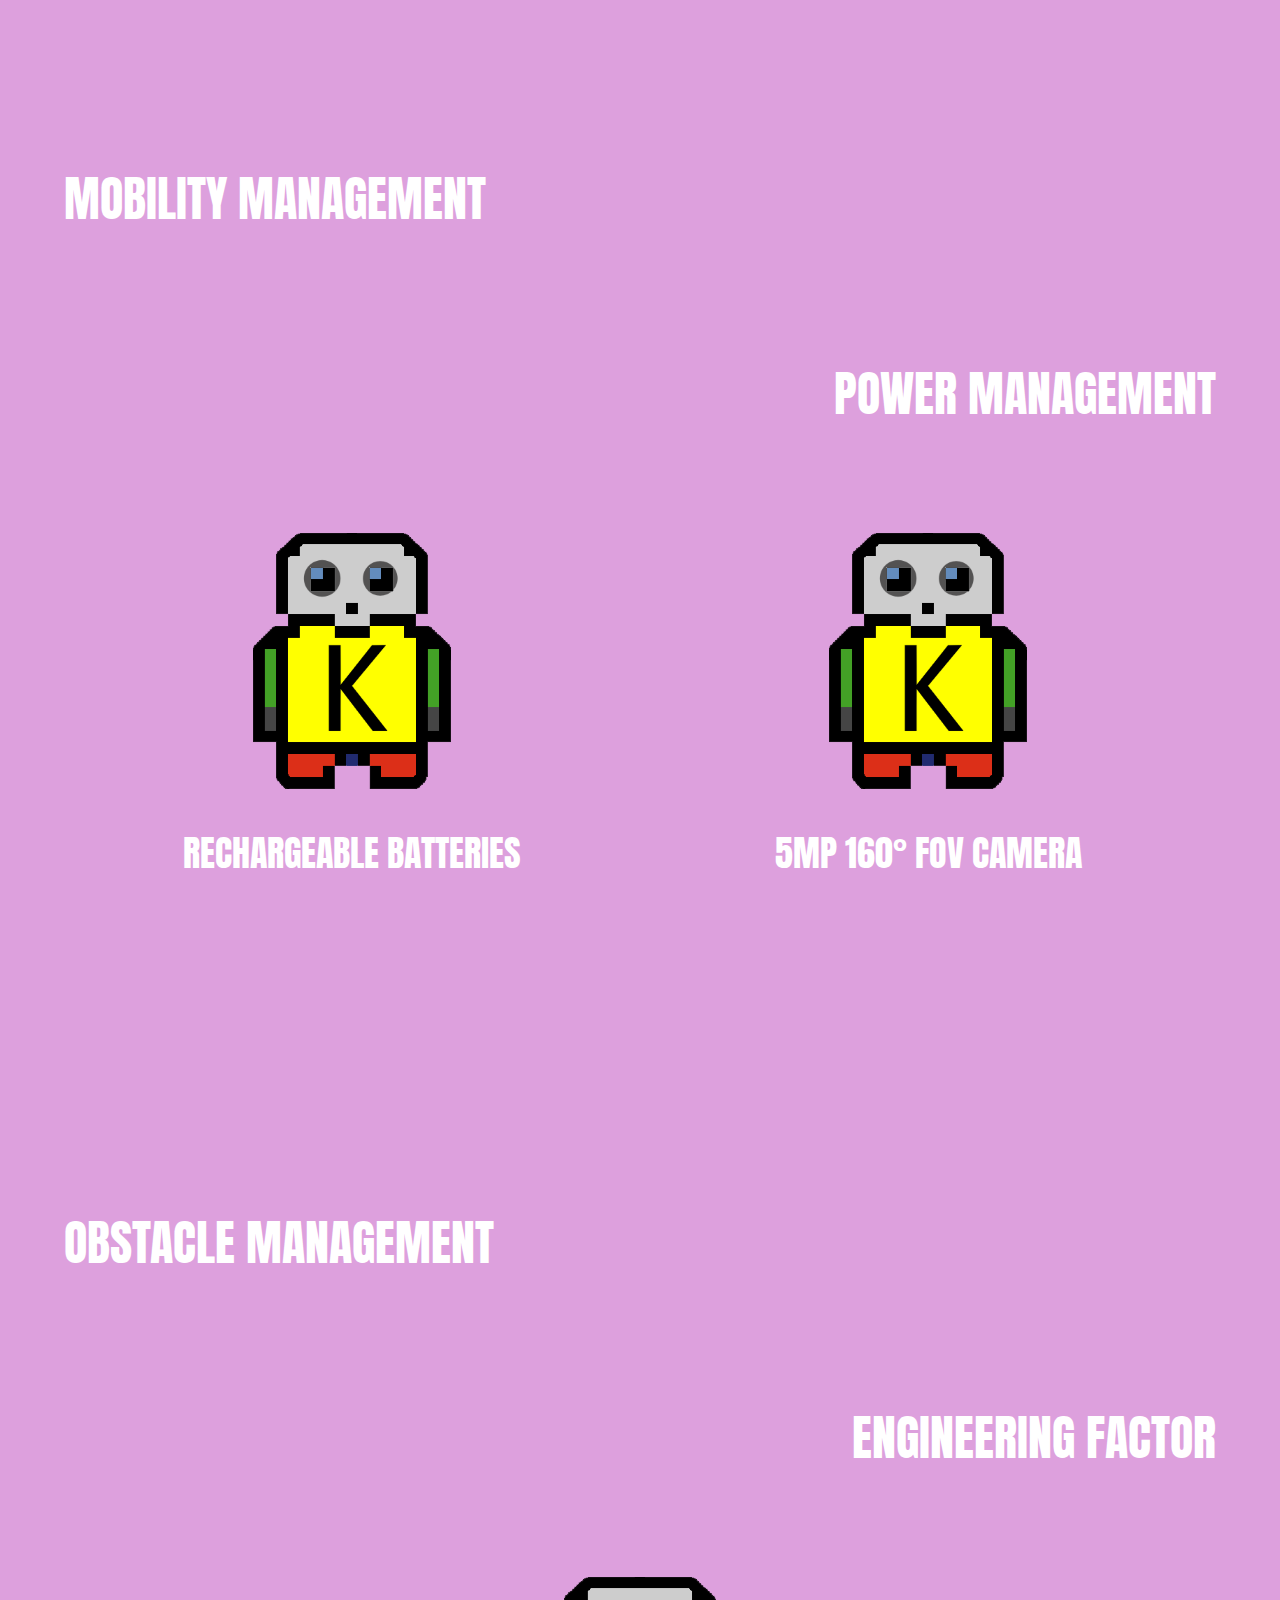
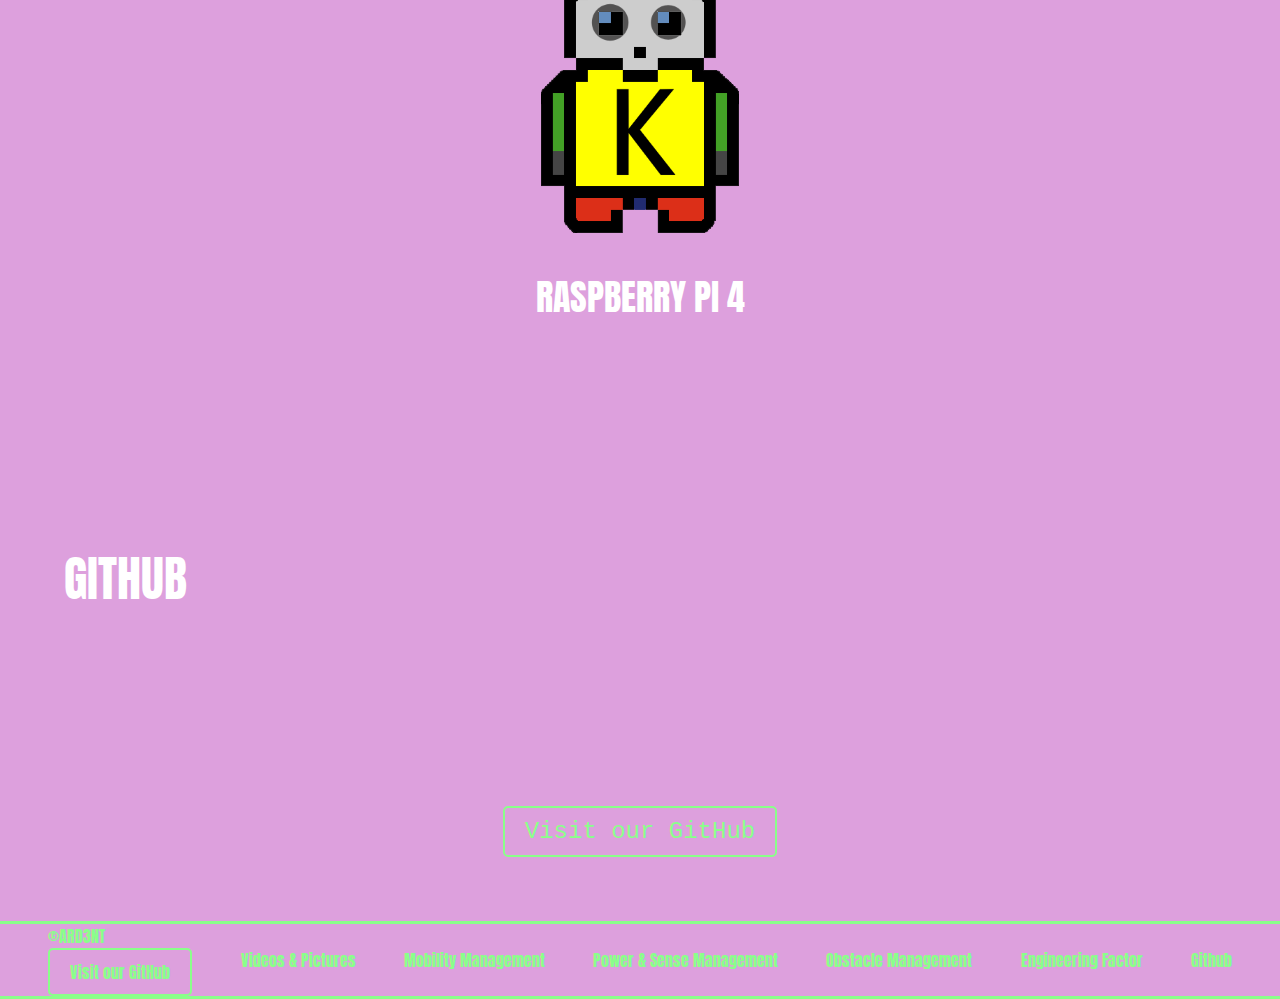
<file: other/web/index.html>
<!DOCTYPE html>
<html lang="en" class="main-theme">

<head>
    <meta charset="UTF-8">
    <meta name="viewport" content="width=device-width, initial-scale=1.0">
    <link rel="stylesheet" href="styles.css">
    <link rel="preconnect" href="https://fonts.googleapis.com">
    <link rel="preconnect" href="https://fonts.gstatic.com" crossorigin>
    <link href="https://fonts.googleapis.com/css2?family=Anton&display=swap" rel="stylesheet">
    <title>Team ARD3NT</title>
</head>

<body>
    <h1 id="title" class="anton">ARD3NT</h1>
    <div id="plume"></div>
    <div id="scroll-indicator"
        style="position: fixed; bottom: 0; width: 100%; text-align: center; color: white; font-family: 'Anton', sans-serif; font-size: 24px;">
        <p>Scroll Down</p>
        <p>↓</p>
    </div>
    <div id="titlecard" style="height: 2000px;"></div>
    <div id="content">
        <header>
            <nav>
                <ul class="nav-links anton-light">
                    <li><a href="#section-pictures">Videos & Pictures</a></li>
                    <li><a href="#section-mobility">Mobility Management</a></li>
                    <li><a href="#section-power">Power & Sense Management</a></li>
                    <li class="anton"><a href="#section-about">ARD3NT</a></li>
                    <li><a href="#section-obstacles">Obstacle Management</a></li>
                    <li><a href="#section-projects">Engineering Factor</a></li>
                    <li><a href="#section-github">Github</a></li>
                </ul>
            </nav>
        </header>
        <div id="section-about" class="section">
            <h1 class="anton">ABOUT US</h1>
            <div class="pg">
                <p>We are ARD3NT, a passionate, sharp-thinking team of three students united by a love for robotics,
                    innovation, and pushing the limits of what autonomous systems can do.</p>
                <p>From brainstorming in classrooms to late night coding sessions and hands-on testing, we design and
                    build autonomous robotic vehicles with purpose, precision, and performance in mind. Our goal is to
                    create systems that aren’t just functional, but exceptional.</p>
                <p>Each of us brings something unique to the table. Whether it’s engineering, programming, design, or
                    strategy. Together, we’ve built a system that’s fast, focused, and extremely collaborative. This is
                    ARD3NT: a team that’s not just ready for the future, rather building it.</p>
            </div>
        </div>
        <div id="section-about-us" class="section polar">
            <h1 class="anton">MEET THE TEAM</h1>
            <div class="pg">
                <p>Behind every robot is a team of humans who make it all possible. We’re ARD3NT — a trio of creators,
                    coders, and builders who combine our strengths to design autonomous vehicles that are smart and
                    reliable. Here’s a look at the people powering the project:</p>
            </div>
            <div class="card-deck">
                <div>
                    <img src="icon.png" alt="Emily Luo">
                    <h2 class="anton">Emily Luo</h2>
                    <p style="font-weight: bold;">Robotics Engineer</p>
                    <p>Something</p>
                </div>
                <div>
                    <img src="icon.png" alt="Audrey Chan">
                    <h2 class="anton">Audrey Chan</h2>
                    <p style="font-weight: bold;">Robotics Engineer</p>
                    <p>Something</p>
                </div>
                <div>
                    <img src="icon.png" alt="Jack Liu">
                    <h2 class="anton">Jack Liu</h2>
                    <p style="font-weight: bold;">Robotics Engineer</p>
                    <p>Something</p>
                </div>
            </div>
        </div>
        <div id="section-vehicle" class="section">
            <h1 class="anton">VEHICLE</h1>
            <div class="pg">
                <p>HELLO</p>
            </div>
            <div class="card-deck">
                <div>
                    <img src="icon.png" alt="Top">
                    <h2 class="anton">TOP VIEW</h2>
                </div>
                <div>
                    <img src="icon.png" alt="Front">
                    <h2 class="anton">FRONT VIEW</h2>
                </div>
                <div>
                    <img src="icon.png" alt="Side">
                    <h2 class="anton">SIDE VIEW</h2>
                </div>
            </div>
        </div>
        <div id="section-pictures" class="section polar">
            <h1 class="anton">VIDEOS AND PICTURES</h1>
            <div id="gallery">
            </div>
            <script src="gallery.js"></script>
        </div>
        <div id="section-mobility" class="section">
            <h1 class="anton">MOBILITY MANAGEMENT</h1>
            <div class="pg">
                <p>CHASSIS DIAGRAM</p>
            </div>
        </div>
        <div id="section-power" class="section polar">
            <h1 class="anton">POWER MANAGEMENT</h1>
            <div class="pg">
                <p>HELLO</p>
            </div>
            <div class="card-deck">
                <div>
                    <img src="icon.png" alt="Batteries">
                    <h2 class="anton">RECHARGEABLE BATTERIES</h2>
                    <p>The robot is powered by JESSY 18650 rechargeable lithium batteries. Each battery provides 3.7V with a high capacity of 3300mAh. The batteries supply stable power to the Raspberry Pi, motors, sensors, and other electronic components.</p>
                </div>
                <div>
                    <img src="icon.png" alt="Camera">
                    <h2 class="anton">5MP 160° FOV CAMERA</h2>
                    <p>The robot is equipped with a 5MP camera that has a 160° field of view. This allows the robot to capture high-quality images and videos from a wide perspective.</p>
                </div>
            </div>
        </div>
        <div id="section-obstacles" class="section">
            <h1 class="anton">OBSTACLE MANAGEMENT</h1>
            <div class="pg">
                <p>EXPLAIN ALGORITHMS</p>
            </div>
        </div>
        <div id="section-engineering" class="section polar">
            <h1 class="anton">ENGINEERING FACTOR</h1>
            <div class="pg">
                <p>BONJOUR</p>
            </div>
            <div class="card-deck">
                <div>
                    <img src="icon.png" alt="Raspberry Pi">
                    <h2 class="anton">RASPBERRY PI 4</h2>
                    <p>The Raspberry Pi 4 is a powerful single-board computer that serves as the brain of the robot. It runs the necessary software to process sensor data, control motors, and manage communication between components.</p>
                </div>
            </div>
        </div>
        <div id="section-github" class="section">
            <h1 class="anton">GITHUB</h1>
            <div class="pg">
                <p>WE USE GITHUB AS A PLATFORM TO MANAGE AND COLLABORATE OUR ROBOT’S CODE. ALL COMPONENTS OF THE CODEBASE ARE INCLUDED  IN A ONE PUBLIC GITHUB REPOSITORY. THIS REPOSITORY ALSO INCLUDES OUR 3D PRINTED MODELS THAT WERE USED TO MANUFACTURE PARTS OF OUR VEHICLE. WE USED THE OFFICIAL WRO 2022 REPOSITORY TEMPLATE AS A START FOR US.</p>
            </div>
            <div class="outlink-container">
                <a target="_blank" href="https://github.com/audreechan/2025-WRO-ARD3NT" class="outlink">Visit our GitHub</a>
            </div>
        </div>
        <footer>
            <nav>
                <ul class="nav-links-footer anton-light">
                    <li class="anton copyright">
                        <a href="#section-about">©ARD3NT</a>
                        <a target="_blank" href="https://github.com/audreechan/2025-WRO-ARD3NT" class="outlink">Visit our GitHub</a>
                    </li>
                    <li><a href="#section-pictures">Videos & Pictures</a></li>
                    <li><a href="#section-mobility">Mobility Management</a></li>
                    <li><a href="#section-power">Power & Sense Management</a></li>
                    <li><a href="#section-obstacles">Obstacle Management</a></li>
                    <li><a href="#section-projects">Engineering Factor</a></li>
                    <li><a href="#section-github">Github</a></li>
                </ul>
            </nav>
        </footer>
    </div>
    <script src="script.js"></script>
</body>

</html>
</file>
<file: docs/styles.css>
.main-theme {
    /* Default light mode styles */
    --color-background: plum;
    --color-text: rgb(138, 255, 138);
    --color-pg: rgb(255, 255, 255);
}
.terminal-theme {
    /* Terminal dark mode styles */
    --color-background: blue;
    --color-text: cyan;
    --color-pg: rgb(255, 255, 255);
}
.hacker-theme {
    /* Hacker dark mode styles */
    --color-background: black;
    --color-text: red;
    --color-pg: lime;
}

@supports (animation-range: 0vh 100vh) {
    #title {
        animation: t linear forwards;
        animation-timeline: scroll();
        animation-range: 0vh 100vh;
    }
}

@supports (animation-range: 0vh 20vh) {
    #scroll-indicator {
        animation: scind linear forwards;
        animation-timeline: scroll();
        animation-range: 0vh 20vh;
    }
}


@supports (animation-range: 100vh 140vh) {
    #plume {
        animation: plm linear forwards;
        animation-timeline: scroll();
        animation-range: 100vh 140vh;
    }
}
#scroll-indicator{
    color: var(--color-text);
}

#plume {
    position: fixed;
    background-color: var(--color-text);
    border-radius: 50%;
    position: fixed;
    top: 50%;
    left: 50%;
    transform: translate(-50%, -50%);
    z-index: -1;
}

#title {
    position: fixed;
    color: var(--color-text);
    top: 50%;
    left: 50%;
    border: 0px;
    padding: 0px;
    margin: 0px;
    font-size: 8rem;
    z-index: -1;
    transform: translate(-50%, -50%);
    text-wrap: nowrap;
}

@keyframes scind {
    0% {
        opacity: 1;
    }

    100% {
        opacity: 0;
        transform: translate(0%, 50%);
        pointer-events: none;
    }
}
@keyframes t {
    0% {
        font-size: 8rem;
    }

    50% {
        transform: translate(-60%, -50%);
    }

    100% {
        font-size: 100rem;
        transform: translate(-60%, -50%);
    }
}

@keyframes plm {
    0% {
        width: 0vw;
        height: 0vh;
        border-radius: 50%;
        background-color: var(--color-text)
    }

    100% {
        width: 100%;
        height: 100%;
        border-radius: 0%;
        background-color: var(--color-background);
    }
}

html {
    background-color: var(--color-background);
    background-image: url("images/toutes-peuples.jpg");
    background-size: 100%;
    scroll-behavior: smooth;
    overflow-x: hidden;
    max-width: 100%;
}

.anton {
    font-family: "Anton", sans-serif;
    font-weight: 400;
    font-style: normal;
}

.anton-light {
    font-family: "Anton", sans-serif;
    font-weight: 200;
    font-style: normal;
}

header {
    position: sticky;
    top: 0;
    z-index: 100;
}

.nav-links {
    list-style: none;
    display: flex;
    flex-direction: row;
    justify-content: space-evenly;
    align-items: center;
    width: 100%;
    padding: 0;
    margin: 0;
    border-style: solid;
    border-color: var(--color-text);
    background-color: var(--color-background);
    border-width: 3px 0;
}

.nav-links li {
    margin: 0;
    padding: 0;
    font-size: 1.5rem;
    transition: font-size 0.3s ease;
    flex: 1;
    text-align: center;
}
.nav-links li.shrunk{
    font-size: 1rem;
}

a {
    text-decoration: none;
    color: var(--color-text);
}

.nav-links li.anton{
    font-size: 7rem;
    transition: font-size 0.3s ease;
}
.nav-links li.anton.shrunk{
    font-size: 2.5rem;
}
p:not(.no-fade):not(.visible),.custom-fader{
    opacity: 0;
    transform: translateY(20px);
    transition: opacity 0.3s ease-out, transform 0.3s ease-out;
}

.visible, .lock-visible {
    opacity: 1;
    transform: translateY(0);
    transition: opacity 0.3s ease-out, transform 0.3s ease-out;
}

body {
    margin: 0;
}

#content {
    background-color: var(--color-background);
    color: var(--color-text);
    z-index: 1;
}

.section {
    margin: 5%;
    font-size: 1.5rem;
    font-family: 'Courier New', Courier, monospace;
    color: var(--color-pg);
}
.polar{
    text-align: right;
}
.card-deck, .card-deck-stacked{
    text-align: center;
    display: flex;
    flex-direction: row;
    width: 100%;
    justify-content: space-evenly;
}
.card-deck div:not(.card-deck){
    flex: 1;
    padding: 20px;
    min-width: 0;
}
.card-deck-stacked div:not(.card-deck-stacked){
    flex: 1;
    padding: 20px;
    min-width: 0;
    flex-direction: column;
    display: flex;
    justify-content: space-between;
}
img:not(#image-viewer-img) {
    max-width: 100%;
    max-height: 70%;
    cursor: pointer;
    height: auto;
    border-radius: 10px;
}
video {
    max-width: 100%;
    max-height: 70%;
    height: auto;
    border-radius: 10px;
}
.nav-links-footer {
    list-style: none;
    display: flex;
    flex-direction: row;
    justify-content: space-evenly;
    align-items: center;
    width: 100%;
    padding: 0;
    margin: 0;
    border-style: solid;
    border-color: var(--color-text);
    background-color: var(--color-background);
    border-width: 3px 0;
}
.outlink-container, .bouton-container {
    display: flex;
    flex-direction: row;
    align-items: center;
    justify-content: center;
    width: 100%;
}
.outlink, .bouton{
    background-color: var(--color-background);
    color: var(--color-text);
    border: 2px solid var(--color-text);
    border-radius: 5px;
    padding: 10px 20px;
    transition: background-color 0.3s ease, color 0.3s ease;
    cursor: pointer;
}
.outlink:hover, .bouton:hover {
    background-color: var(--color-text);
    color: var(--color-background);
    transition: background-color 0.3s ease, color 0.3s ease;
}
.copyright{
    display: flex;
    flex-direction: column;
}
#gallery {
    display: flex;
    flex-direction: row;
    overflow: hidden;
}
#gallery-selectors{
    display: flex;
    flex-direction: row;
    overflow: hidden;
    justify-content: center;
}
.gallery-card{
    text-align: center;
}
#gallery-controls{
    display: flex;
    flex-direction: row;
    justify-content: center;
    width: 100%;
}
.gallery-button{
    background-color: transparent;
    color: var(--color-pg);
    font-size: 4rem;
    border: none;
    cursor: pointer;
    transition: color 0.3s ease;
}
.gallery-button:hover {
    color: var(--color-text);
    transition: color 0.3s ease;
}
/* Hide the native radio */
input[type="radio"] {
  appearance: none;
  -webkit-appearance: none;
  background-color: transparent;
  border: 2px solid var(--color-pg);
  width: 20px;
  height: 20px;
  border-radius: 50%;
  display: inline-flex;
  align-items: center;
  justify-content: center;
  cursor: pointer;
  position: relative;
}
/* Change border color on hover */
input[type="radio"]:hover {
    border-color: var(--color-text);
}

/* Green dot when checked */
input[type="radio"]::after {
  content: '';
  width: 10px;
  height: 10px;
  background-color: var(--color-pg);
  border-radius: 50%;
  opacity: 0;
  transition: opacity 0.2s ease-in-out;
}
/* Change dot color on hover */
input[type="radio"]:hover::after {
  background-color: var(--color-text);
}

/* Show dot when checked */
input[type="radio"]:checked::after {
  opacity: 1;
}
#background {
    position: fixed;
    top: 0;
    left: 0;
    width: 100%;
    height: 100%;
    z-index: -1;
    background-color: rgb(0, 0, 0, 0.3);
}
#interactive-diagram{
    width: 100%;
    height: 100%;
    position: relative;
}
#interactive-diagram img {
    width: 100%;
    height: 100%;
    padding: 5% 0;
}
.diagram-controller {
    position: absolute;
    width: 5vw;
    height: 5vw;
    background-color: var(--color-text);
    border-radius: 50%;
    transform: translate(-50%, -50%);
    opacity: 0.6;
    transition: opacity 0.3s ease;
    cursor: pointer;
}
.diagram-controller:hover {
    opacity: 1;
    transition: opacity 0.3s ease;
    background-color: transparent;
    border: 0.1em solid var(--color-text);
}
.diagram-connector-vertical{
    position: absolute;
    width: 0.2vw;
    background-color: var(--color-text);
    transform: translateX(-50%);
}
.diagram-connector-horizontal{
    position: absolute;
    height: 0.2vw;
    background-color: var(--color-text);
    transform: translateY(-50%);
}
.diagram-text{
    position: absolute;
    text-align: center;
    font-size: 1rem;
    width: 30%;
    color: var(--color-pg);
}
.diagram-text h4{
    color: var(--color-text);
    font-size: 2rem;
    margin: 1%;
}
/* Hide hamburger by default */
.hamburger {
    display: none;
    font-size: 2rem;
    background: none;
    border: none;
    color: var(--color-text);
    cursor: pointer;
    padding: 10px;
    z-index: 110;
}

/* Hide nav links on small screens */
@media (max-width: 768px) {
    .hamburger {
        display: block;
    }

    .nav-links {
        display: none;
        flex-direction: column;
        position: absolute;
        top: 100%;
        left: 0;
        width: 100%;
        background-color: var(--color-background);
        border-top: 2px solid var(--color-text);
        z-index: 100;
    }
    .nav-links-footer li:not(.copyright){
        display: none;
    }

    .nav-links.show {
        display: flex;
    }

    .nav-links li {
        font-size: 1.2rem;
        padding: 10px;
        border-bottom: 1px solid var(--color-text);
    }

    .nav-links li.anton {
        font-size: 2rem;
    }
    .section {
        margin: 2%;
    }
}
@media (max-width: 550px) {
    .card-deck {
        flex-direction: column;
        align-items: center;
    }
}
#image-viewer {
    position: fixed;
    top: 0;
    left: 0;
    width: 100%;
    height: 100%;
    background-color: var(--color-background);
    display: none;
    justify-content: space-around;
    align-items: center;
    z-index: 200;
    flex-direction: column;
}
#image-viewer img {
    border-radius: 10px;
    flex-grow: 1;
    height: 100%;
    width: 100%;
    object-fit: contain;
}
#image-viewer-close {
    position: absolute;
    top: 0;
    right: 0;
    font-size: 2rem;
    background-color: var(--color-background);
    color: var(--color-text);
    cursor: pointer;
    transition: background-color 0.3s ease, color 0.3s ease;
    z-index: 201;
    border-radius: 0 0 0 10px;
    padding: 10px 20px;
}
#image-viewer-close:hover {
    background-color: var(--color-text);
    color: var(--color-background);
    transition: background-color 0.3s ease, color 0.3s ease;
}
</file>
<file: other/web/styles.css>
.main-theme {
    /* Default light mode styles */
    --color-background: plum;
    --color-text: rgb(138, 255, 138);
    --color-pg: rgb(255, 255, 255);
}

@supports (animation-range: 0vh 100vh) {
    #title {
        animation: t linear forwards;
        animation-timeline: scroll();
        animation-range: 0vh 100vh;
        color: var(--color-text);
    }
}

@supports (animation-range: 0vh 20vh) {
    #scroll-indicator {
        animation: scind linear forwards;
        animation-timeline: scroll();
        animation-range: 0vh 20vh;
        color: var(--color-text);
    }
}


@supports (animation-range: 100vh 140vh) {
    #plume {
        animation: plm linear forwards;
        animation-timeline: scroll();
        animation-range: 100vh 140vh;
    }
}

#plume {
    position: fixed;
    background-color: var(--color-text);
    border-radius: 50%;
    position: fixed;
    top: 50%;
    left: 50%;
    transform: translate(-50%, -50%);
    z-index: -1;
}

#title {
    position: fixed;
    top: 50%;
    left: 50%;
    border: 0px;
    padding: 0px;
    margin: 0px;
    z-index: -1;
    transform: translate(-50%, -50%);
    text-wrap: nowrap;
}

@keyframes scind {
    0% {
        opacity: 1;
    }

    100% {
        opacity: 0;
        transform: translate(0%, 50%);
        pointer-events: none;
    }
}
@keyframes t {
    0% {
        font-size: 8rem;
    }

    50% {
        transform: translate(-60%, -50%);
    }

    100% {
        font-size: 100rem;
        transform: translate(-60%, -50%);
    }
}

@keyframes plm {
    0% {
        width: 0vw;
        height: 0vh;
        border-radius: 50%;
        background-color: var(--color-text)
    }

    100% {
        width: 100%;
        height: 100%;
        border-radius: 0%;
        background-color: var(--color-background);
    }
}

html {
    background-color: var(--color-background);
    background-image: url("images/toutes-peuples.jpg");
    background-size: 100% auto;
    scroll-behavior: smooth;
}

.anton {
    font-family: "Anton", sans-serif;
    font-weight: 400;
    font-style: normal;
}

.anton-light {
    font-family: "Anton", sans-serif;
    font-weight: 200;
    font-style: normal;
}

header {
    position: sticky;
    top: 0;
    z-index: 100;
}

.nav-links {
    list-style: none;
    display: flex;
    flex-direction: row;
    justify-content: space-evenly;
    align-items: center;
    width: 100%;
    padding: 0;
    margin: 0;
    border-style: solid;
    border-color: var(--color-text);
    background-color: var(--color-background);
    border-width: 3px 0;
}

.nav-links li {
    margin: 0;
    padding: 0;
    font-size: 1.5rem;
    transition: font-size 0.3s ease;
    flex: 1;
    text-align: center;
}
.nav-links li.shrunk{
    font-size: 1rem;
}

a {
    text-decoration: none;
    color: var(--color-text);
}

.nav-links li.anton{
    font-size: 7rem;
    transition: font-size 0.3s ease;
}
.nav-links li.anton.shrunk{
    font-size: 2.5rem;
}
p {
    opacity: 0;
    transform: translateY(20px);
    transition: opacity 0.3s ease-out, transform 0.3s ease-out;
}

p.visible {
    opacity: 1;
    transform: translateY(0);
}

body {
    margin: 0;
}

#content {
    background-color: var(--color-background);
    color: var(--color-text);
}

.section {
    margin: 5%;
    font-size: 1.5rem;
    font-family: 'Courier New', Courier, monospace;
    color: var(--color-pg);
}
.polar{
    text-align: right;
}
.card-deck{
    text-align: center;
    display: flex;
    flex-direction: row;
    width: 100%;
    justify-content: space-evenly;
}
.card-deck div:not(.card-deck){
    flex: 1;
    padding: 20px;
}
img{
    max-width: 100%;
    max-height: 70%;
    height: auto;
    border-radius: 10px;
}
video {
    max-width: 100%;
    max-height: 70%;
    height: auto;
    border-radius: 10px;
}
.nav-links-footer {
    list-style: none;
    display: flex;
    flex-direction: row;
    justify-content: space-evenly;
    align-items: center;
    width: 100%;
    padding: 0;
    margin: 0;
    border-style: solid;
    border-color: var(--color-text);
    background-color: var(--color-background);
    border-width: 3px 0;
}
.outlink-container {
    display: flex;
    flex-direction: row;
    align-items: center;
    justify-content: center;
    width: 100%;
}
.outlink{
    background-color: var(--color-background);
    color: var(--color-text);
    border: 2px solid var(--color-text);
    border-radius: 5px;
    padding: 10px 20px;
    transition: background-color 0.3s ease, color 0.3s ease;
}
.outlink:hover {
    background-color: var(--color-text);
    color: var(--color-background);
    transition: background-color 0.3s ease, color 0.3s ease;
}
.copyright{
    display: flex;
    flex-direction: column;
}
#gallery {
    display: flex;
    flex-direction: row;
    overflow: hidden;
}
#gallery-selectors{
    display: flex;
    flex-direction: row;
    overflow: hidden;
    justify-content: center;
}
.gallery-card{
    text-align: center;
}
#gallery-controls{
    display: flex;
    flex-direction: row;
    justify-content: center;
    width: 100%;
}
.gallery-button{
    background-color: transparent;
    color: var(--color-pg);
    font-size: 4rem;
    border: none;
    cursor: pointer;
    transition: color 0.3s ease;
}
.gallery-button:hover {
    color: var(--color-text);
    transition: color 0.3s ease;
}
/* Hide the native radio */
input[type="radio"] {
  appearance: none;
  -webkit-appearance: none;
  background-color: transparent;
  border: 2px solid var(--color-pg);
  width: 20px;
  height: 20px;
  border-radius: 50%;
  display: inline-flex;
  align-items: center;
  justify-content: center;
  cursor: pointer;
  position: relative;
}
/* Change border color on hover */
input[type="radio"]:hover {
    border-color: var(--color-text);
}

/* Green dot when checked */
input[type="radio"]::after {
  content: '';
  width: 10px;
  height: 10px;
  background-color: var(--color-pg);
  border-radius: 50%;
  opacity: 0;
  transition: opacity 0.2s ease-in-out;
}
/* Change dot color on hover */
input[type="radio"]:hover::after {
  background-color: var(--color-text);
}

/* Show dot when checked */
input[type="radio"]:checked::after {
  opacity: 1;
}
#background {
    position: fixed;
    top: 0;
    left: 0;
    width: 100%;
    height: 100%;
    z-index: -1;
    background-color: rgb(0, 0, 0, 0.3);
}
</file>
